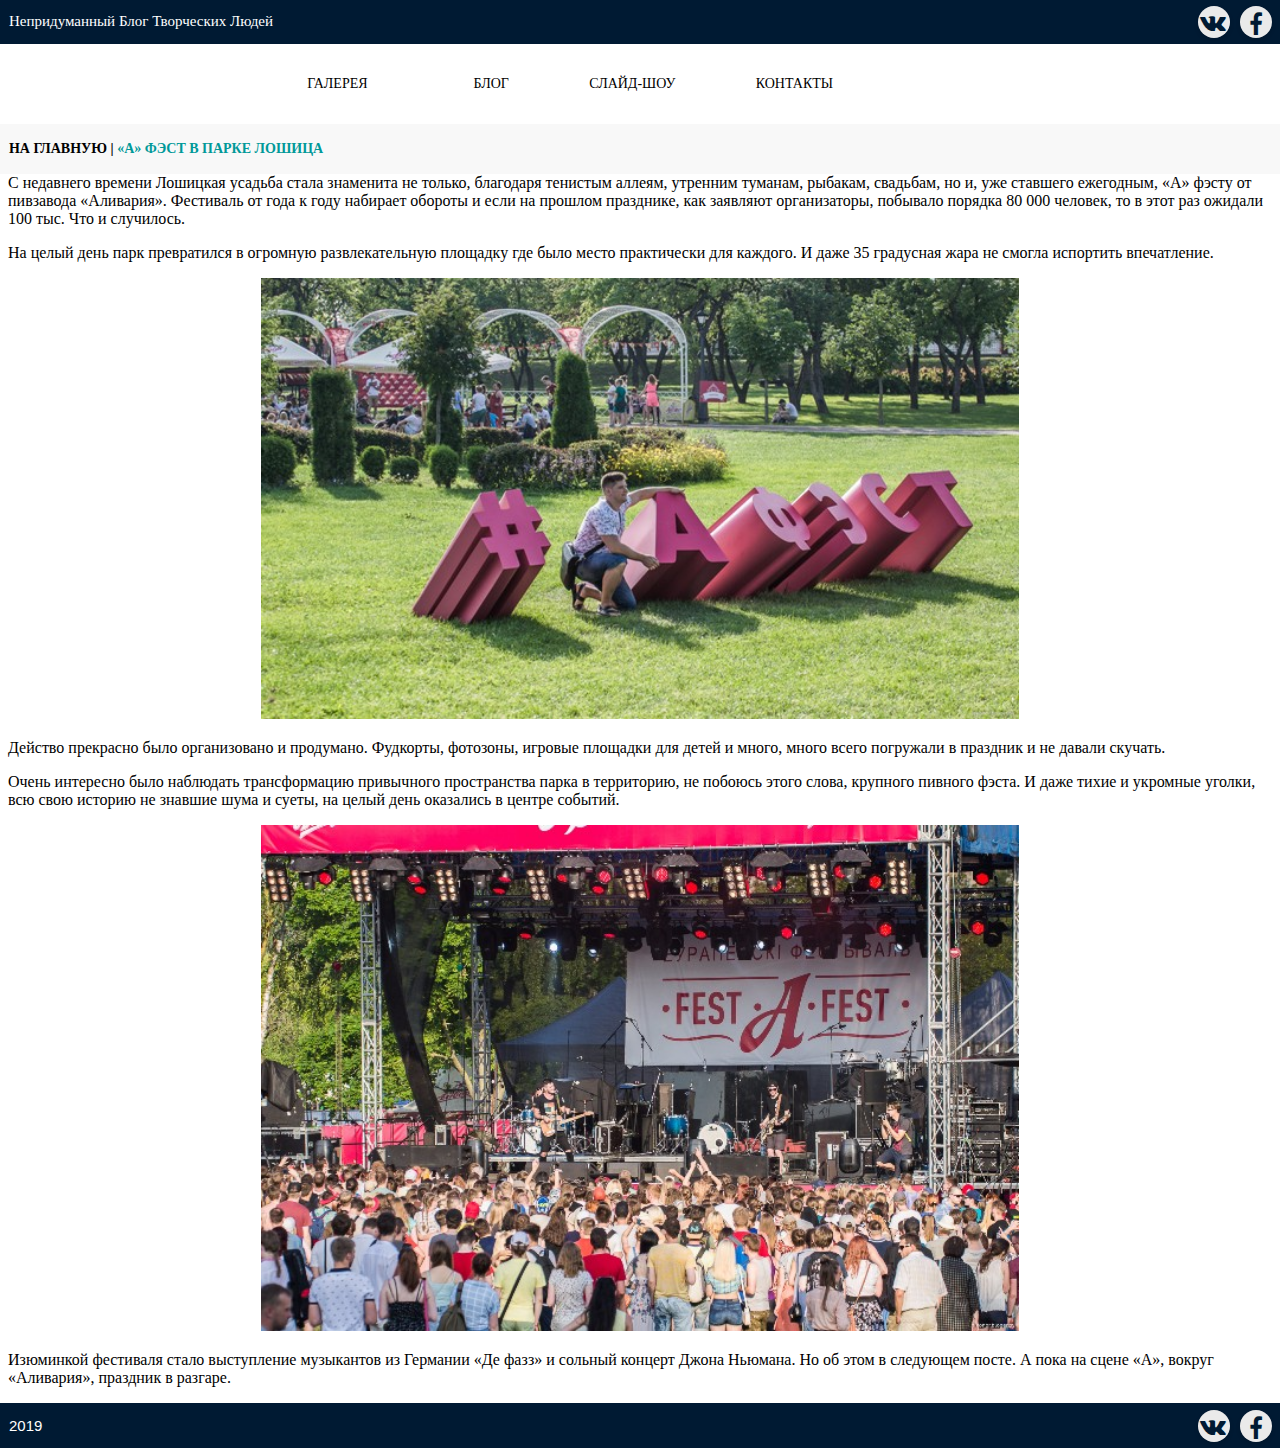
<file: bl-a.html>
<!DOCTYPE html>
<html lang="ru">

<head>
    <meta charset="utf-8">
    <meta name="viewport" content="width=device-width, initial-scale=1.0">
    <title>Photoblog</title>
    <link href="assets/css/bl-clouds.css" rel="stylesheet" type="text/css" />
    <link href="https://maxcdn.bootstrapcdn.com/font-awesome/4.7.0/css/font-awesome.min.css" rel="stylesheet" integrity="sha384-wvfXpqpZZVQGK6TAh5PVlGOfQNHSoD2xbE+QkPxCAFlNEevoEH3Sl0sibVcOQVnN" crossorigin="anonymous">
</head>

<body class="desktop">

    <input type="checkbox" id="hmt" class="hidden-menu-ticker">
    <label class="btn-menu" for="hmt">
  <span class="first"></span>
  <span class="second"></span>
  <span class="third"></span>
</label>
    <ul class="hidden-menu">
        <li><a href="gallery.html" class="hidden-menu_vcl">ГАЛЕРЕЯ</a></li>
        <li><a href="blog.html" class="hidden-menu_vcl">БЛОГ</a></li>
        <li><a href="slide.html" class="hidden-menu_vcl">СЛАЙД-ШОУ</a></li>
        <li><a href="contacts.html" class="hidden-menu_vcl">КОНТАКТЫ</a></li>
        <li>
            <div class="social facebook">
                <a href="https://www.facebook.com/pg/olegrybalka75/posts/" target="_blank"><i class="fa fa-facebook fa-2x"></i></a>
            </div>
            <div class="social vk">
                <a href="https://vk.com/id267634159" target="_blank"><i class="fa fa-vk fa-2x"></i></a>
            </div>
        </li>
    </ul>

    <header class="hidden-header">
        <h1>Непридуманный Блог Творческих Людей</h1>
    </header>

    <header class="headinfo">
        <div class="headinfo__all headinfo-name">Непридуманный Блог Творческих Людей</div>
        <div class="headinfo__all headinfo-social_links">
            <div class="social facebook">
                <a href="https://www.facebook.com/pg/olegrybalka75/posts/" target="_blank"><i class="fa fa-facebook fa-2x"></i></a>
            </div>
            <div class="social vk">
                <a href="https://vk.com/id267634159" target="_blank"><i class="fa fa-vk fa-2x"></i></a>
            </div>
        </div>
    </header>

    <div class="menu">
        <div class="menu__all menu-logo">
        </div>
        <div class="menu__all menu-list">
            <div class="menu-list__gallery link-hover"><a href="gallery.html">ГАЛЕРЕЯ</a></div>
            <div class="menu-list__blog link-hover"><a href="blog.html">БЛОГ</a></div>
            <div class="menu-list__slideshow link-hover"><a href="slide.html">СЛАЙД-ШОУ</a></div>
            <div class="menu-list__contacts link-hover"><a href="contacts.html">КОНТАКТЫ</a></div>
        </div>
    </div>
    <div class="home"><a href="index.html" class="gohome">НА ГЛАВНУЮ</a> | <span class="home_color">&laquo;A&raquo; ФЭСТ В ПАРКЕ ЛОШИЦА</span></div>

    <p>С недавнего времени Лошицкая усадьба стала знаменита не только, благодаря тенистым аллеям, утренним туманам, рыбакам,  свадьбам, но и,  уже ставшего ежегодным, &laquo;А&raquo; фэсту от пивзавода  &laquo;Аливария&raquo;. Фестиваль от года к году набирает обороты и если на прошлом празднике, как заявляют организаторы, побывало порядка 80 000 человек, то в этот раз ожидали 100 тыс. Что и случилось.</p>
    <p>На целый день парк превратился в огромную развлекательную площадку где было место практически для каждого. И даже 35 градусная жара не смогла испортить  впечатление.</p>
    <p class="clouds-img"><img src="assets/img/bl-a1.jpg" alt="Фэст в Лошице" title="Фэст в Лошице"></img></p>
    <p>Действо прекрасно было организовано и продумано. Фудкорты, фотозоны, игровые площадки для детей и много, много всего  погружали в праздник и не давали скучать.</p>
    <p>Очень интересно было наблюдать трансформацию привычного пространства парка в территорию, не побоюсь этого слова, крупного пивного фэста. И даже  тихие и укромные уголки,  всю свою историю не знавшие шума и суеты, на целый день оказались в центре событий.</p>
        <p class="clouds-img"><img src="assets/img/bl-a2.jpg" alt="Фэст в Лошице" title="Фэст в Лошице"></img></p>
    <p>Изюминкой фестиваля стало выступление музыкантов из Германии &laquo;Де фазз&raquo; и сольный концерт Джона Ньюмана. Но об этом в следующем посте. А пока на сцене &laquo;А&raquo;,  вокруг &laquo;Аливария&raquo;, праздник в разгаре.</p>

     <div class="footer">
        <div class="boost-btn">
            <a href="#">
                <div class="boost boost1"></div>
                <div class="boost boost2"></div>
            </a>
        </div>
    </div>

    <header class="endinfo">
        <div class="endinfo__all endinfo-name">2019
        </div>
        <div class="endinfo__all endinfo-social_links">
            <div class="social facebook">
                <a href="https://www.facebook.com/pg/olegrybalka75/posts/" target="_blank"><i class="fa fa-facebook fa-2x"></i></a>
            </div>
            <div class="social vk">
                <a href="https://vk.com/id267634159" target="_blank"><i class="fa fa-vk fa-2x"></i></a>
            </div>
        </div>
    </header>

</body>

</html>
</file>
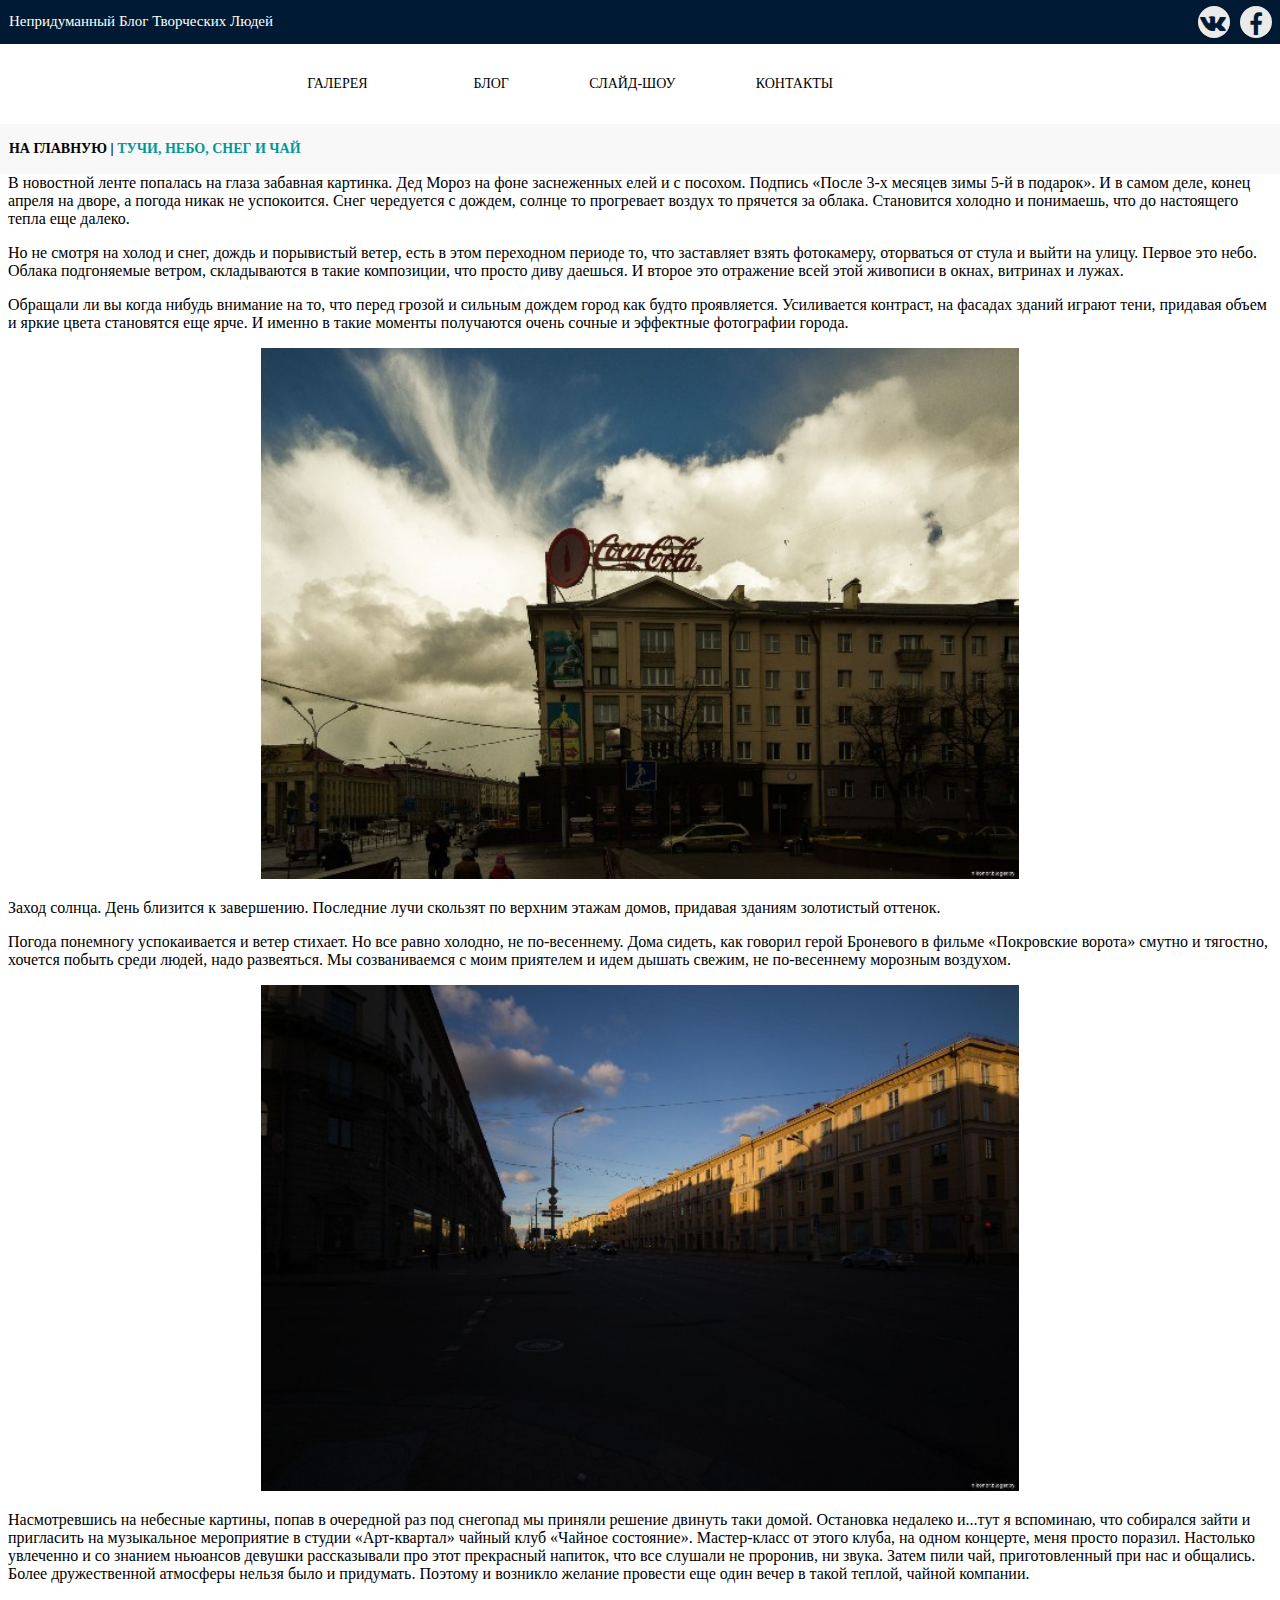
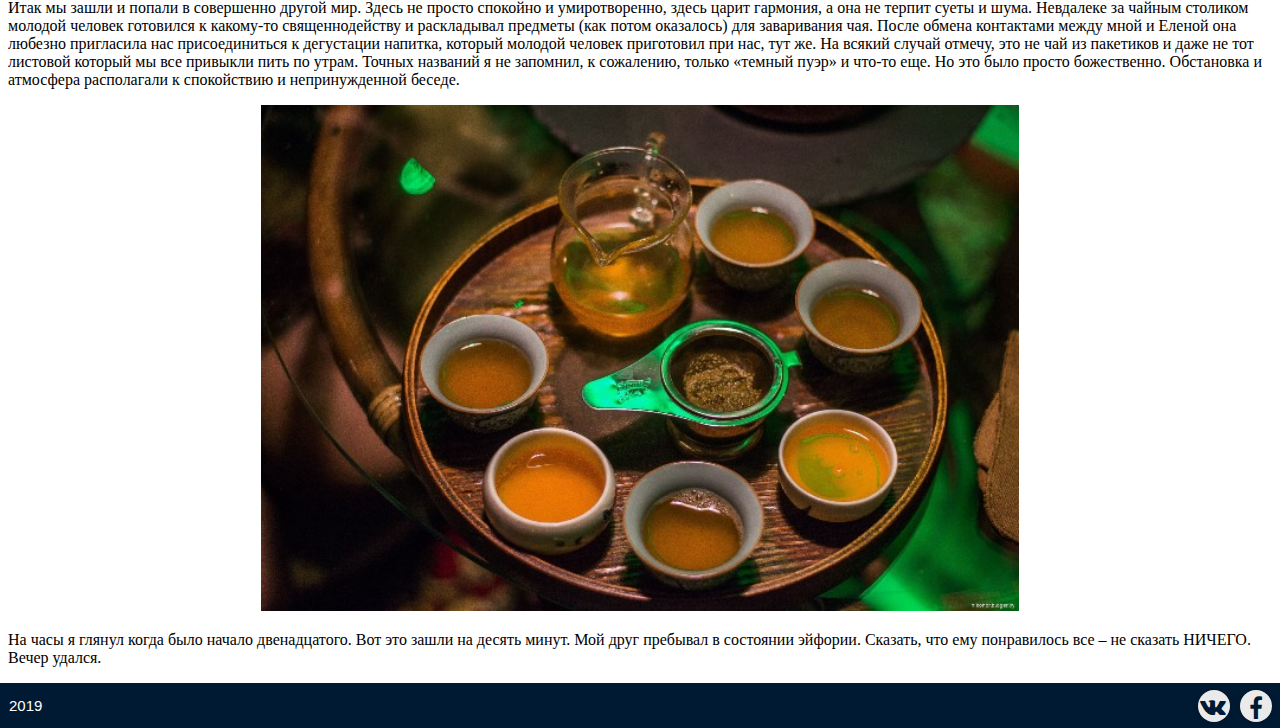
<file: bl-clouds.html>
<!DOCTYPE html>
<html lang="ru">

<head>
    <meta charset="utf-8">
    <meta name="viewport" content="width=device-width, initial-scale=1.0">
    <title>Photoblog</title>
    <link href="assets/css/bl-clouds.css" rel="stylesheet" type="text/css" />
    <link href="https://maxcdn.bootstrapcdn.com/font-awesome/4.7.0/css/font-awesome.min.css" rel="stylesheet" integrity="sha384-wvfXpqpZZVQGK6TAh5PVlGOfQNHSoD2xbE+QkPxCAFlNEevoEH3Sl0sibVcOQVnN" crossorigin="anonymous">
</head>

<body class="desktop">

    <input type="checkbox" id="hmt" class="hidden-menu-ticker">
    <label class="btn-menu" for="hmt">
  <span class="first"></span>
  <span class="second"></span>
  <span class="third"></span>
</label>
    <ul class="hidden-menu">
        <li><a href="gallery.html" class="hidden-menu_vcl">ГАЛЕРЕЯ</a></li>
        <li><a href="blog.html" class="hidden-menu_vcl">БЛОГ</a></li>
        <li><a href="slide.html" class="hidden-menu_vcl">СЛАЙД-ШОУ</a></li>
        <li><a href="contacts.html" class="hidden-menu_vcl">КОНТАКТЫ</a></li>
        <li>
            <div class="social facebook">
                <a href="https://www.facebook.com/pg/olegrybalka75/posts/" target="_blank"><i class="fa fa-facebook fa-2x"></i></a>
            </div>
            <div class="social vk">
                <a href="https://vk.com/id267634159" target="_blank"><i class="fa fa-vk fa-2x"></i></a>
            </div>
        </li>
    </ul>

    <header class="hidden-header">
        <h1>Непридуманный Блог Творческих Людей</h1>
    </header>

    <header class="headinfo">
        <div class="headinfo__all headinfo-name">Непридуманный Блог Творческих Людей</div>
        <div class="headinfo__all headinfo-social_links">
            <div class="social facebook">
                <a href="https://www.facebook.com/pg/olegrybalka75/posts/" target="_blank"><i class="fa fa-facebook fa-2x"></i></a>
            </div>
            <div class="social vk">
                <a href="https://vk.com/id267634159" target="_blank"><i class="fa fa-vk fa-2x"></i></a>
            </div>
        </div>
    </header>

    <div class="menu">
        <div class="menu__all menu-logo">
        </div>
        <div class="menu__all menu-list">
            <div class="menu-list__gallery link-hover"><a href="gallery.html">ГАЛЕРЕЯ</a></div>
            <div class="menu-list__blog link-hover"><a href="blog.html">БЛОГ</a></div>
            <div class="menu-list__slideshow link-hover"><a href="slide.html">СЛАЙД-ШОУ</a></div>
            <div class="menu-list__contacts link-hover"><a href="contacts.html">КОНТАКТЫ</a></div>
        </div>
    </div>
    <div class="home"><a href="index.html" class="gohome">НА ГЛАВНУЮ</a> | <span class="home_color">ТУЧИ, НЕБО, СНЕГ И ЧАЙ</span></div>

    <p>В новостной ленте попалась на глаза забавная картинка. Дед Мороз на фоне заснеженных елей и с посохом. Подпись &laquo;После 3-х месяцев зимы 5-й в подарок&raquo;. И в самом деле, конец апреля на дворе, а погода никак не успокоится. Снег чередуется с дождем, солнце
        то прогревает воздух то прячется за облака. Становится холодно и понимаешь, что до настоящего тепла еще далеко.</p>
    <p>Но не смотря на холод и снег, дождь и порывистый ветер, есть в этом переходном периоде то, что заставляет взять фотокамеру, оторваться от стула и выйти на улицу. Первое это небо. Облака подгоняемые ветром, складываются в такие композиции, что просто
        диву даешься. И второе это отражение всей этой живописи в окнах, витринах и лужах.</p>
    <p>Обращали ли вы когда нибудь внимание на то, что перед грозой и сильным дождем город как будто проявляется. Усиливается контраст, на фасадах зданий играют тени, придавая объем и яркие цвета становятся еще ярче. И именно в такие моменты получаются очень
        сочные и эффектные фотографии города.</p>
    <p class="clouds-img"><img src="assets/img/bl-clouds1.jpg" alt="Красивая туча" title="Красивая туча"></img></p>
    <p>Заход солнца. День близится к завершению. Последние лучи скользят по верхним этажам домов, придавая зданиям золотистый оттенок.</p>
    <p>Погода понемногу успокаивается и ветер стихает. Но все равно холодно, не по-весеннему. Дома сидеть, как говорил герой Броневого в фильме &laquo;Покровские ворота&raquo; смутно и тягостно, хочется побыть среди людей, надо развеяться. Мы созваниваемся с моим приятелем
        и идем дышать свежим, не по-весеннему морозным воздухом.</p>
        <p class="clouds-img"><img src="assets/img/bl-clouds3.jpg" alt="Солнце и тень" title="Солнце и тень"></img></p>
    <p> Насмотревшись на небесные картины, попав в очередной раз под снегопад мы приняли решение двинуть таки домой. Остановка недалеко и...тут я вспоминаю, что собирался зайти и пригласить на музыкальное мероприятие в студии &laquo;Арт-квартал&raquo;
        чайный клуб &laquo;Чайное состояние&raquo;. Мастер-класс от этого клуба, на одном концерте, меня просто поразил. Настолько увлеченно и со знанием ньюансов девушки рассказывали про этот прекрасный напиток, что все слушали не проронив, ни звука. Затем пили
        чай, приготовленный при нас и общались. Более дружественной атмосферы нельзя было и придумать. Поэтому и возникло желание провести еще один вечер в такой теплой, чайной компании.</p>
    <p>Итак мы зашли и попали в совершенно другой мир. Здесь не просто спокойно и умиротворенно, здесь царит гармония, а она не терпит суеты и шума. Невдалеке за чайным столиком молодой человек готовился к какому-то священнодейству и раскладывал предметы
        (как потом оказалось) для заваривания чая. После обмена контактами между мной и Еленой она любезно пригласила нас присоединиться к дегустации напитка, который молодой человек приготовил при нас, тут же. На всякий случай отмечу, это не чай из пакетиков
        и даже не тот листовой который мы все привыкли пить по утрам. Точных названий я не запомнил, к сожалению, только &laquo;темный пуэр&raquo; и что-то еще. Но это было просто божественно. Обстановка и атмосфера располагали к спокойствию и непринужденной беседе.</p>
        <p class="clouds-img"><img src="assets/img/bl-clouds6.jpg" alt="Чай" title="Чай"></img></p>
    <p>На часы я глянул когда было начало двенадцатого. Вот это зашли на десять минут. Мой друг пребывал в состоянии эйфории. Сказать, что ему понравилось все &ndash; не сказать НИЧЕГО. Вечер удался. </p>

    <header class="endinfo">
        <div class="endinfo__all endinfo-name">2019
        </div>
        <div class="endinfo__all endinfo-social_links">
            <div class="social facebook">
                <a href="https://www.facebook.com/pg/olegrybalka75/posts/" target="_blank"><i class="fa fa-facebook fa-2x"></i></a>
            </div>
            <div class="social vk">
                <a href="https://vk.com/id267634159" target="_blank"><i class="fa fa-vk fa-2x"></i></a>
            </div>
        </div>
    </header>



</body>

</html>
</file>
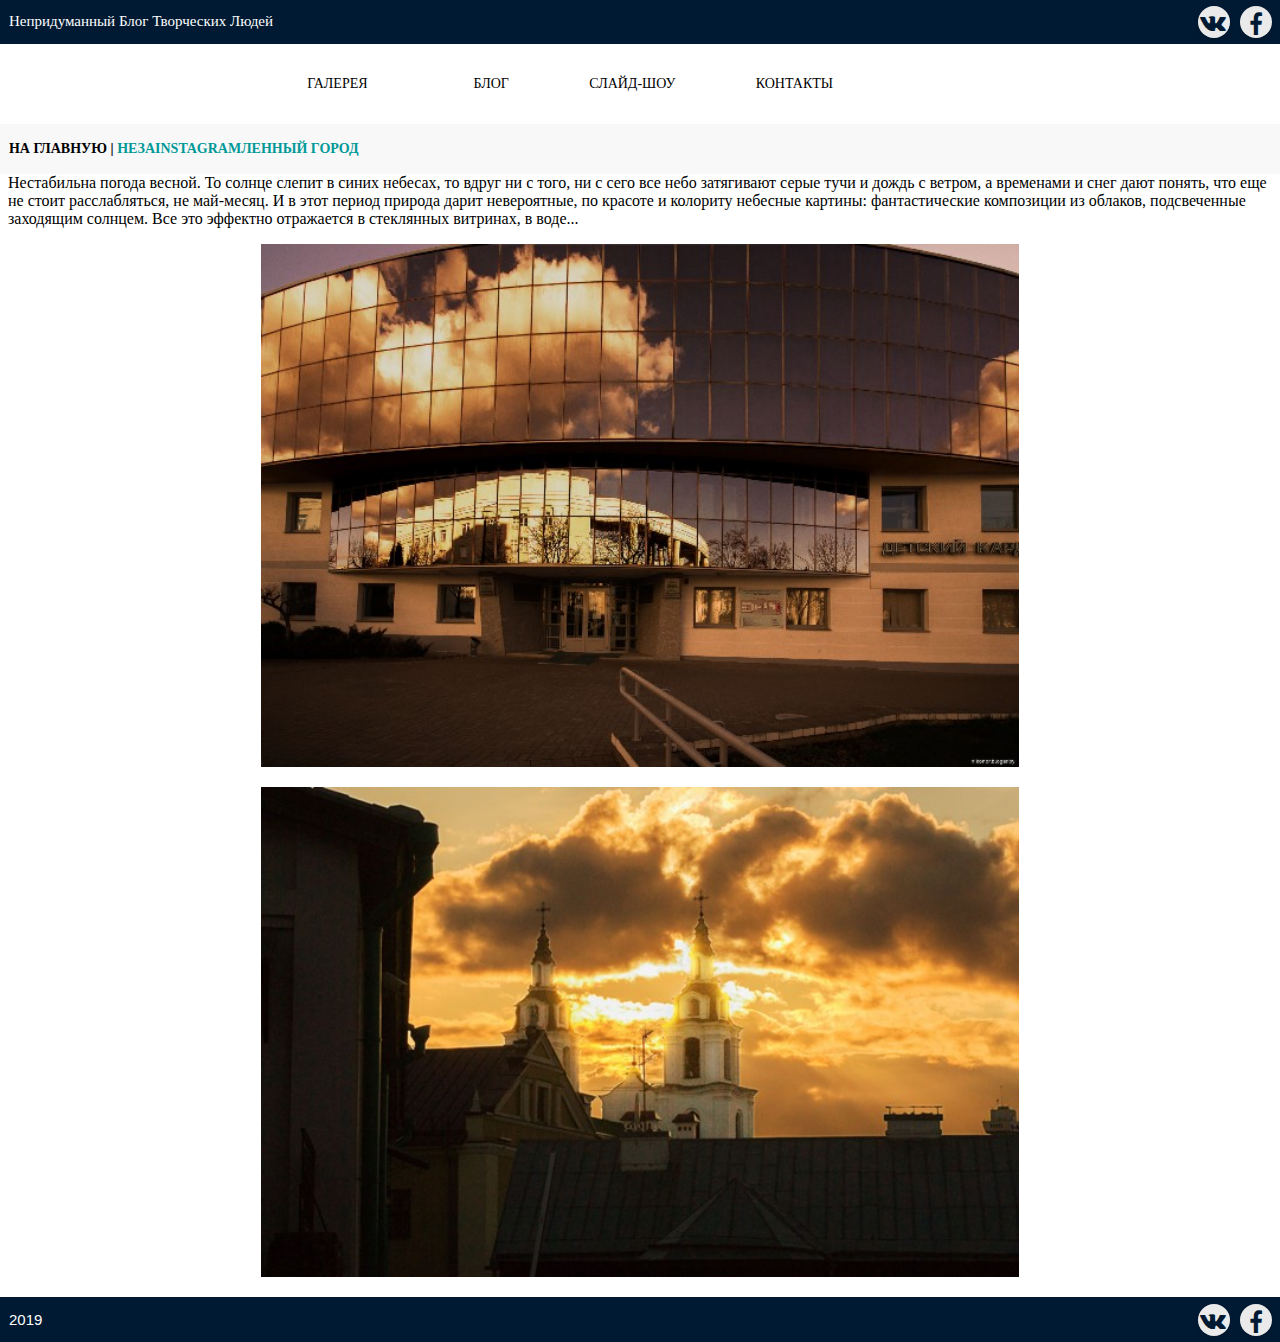
<file: bl-ng.html>
<!DOCTYPE html>
<html lang="ru">

<head>
    <meta charset="utf-8">
    <meta name="viewport" content="width=device-width, initial-scale=1.0">
    <title>Photoblog</title>
    <link href="assets/css/bl-clouds.css" rel="stylesheet" type="text/css" />
    <link href="https://maxcdn.bootstrapcdn.com/font-awesome/4.7.0/css/font-awesome.min.css" rel="stylesheet" integrity="sha384-wvfXpqpZZVQGK6TAh5PVlGOfQNHSoD2xbE+QkPxCAFlNEevoEH3Sl0sibVcOQVnN" crossorigin="anonymous">
</head>

<body class="desktop">

    <input type="checkbox" id="hmt" class="hidden-menu-ticker">
    <label class="btn-menu" for="hmt">
  <span class="first"></span>
  <span class="second"></span>
  <span class="third"></span>
</label>
    <ul class="hidden-menu">
        <li><a href="gallery.html" class="hidden-menu_vcl">ГАЛЕРЕЯ</a></li>
        <li><a href="blog.html" class="hidden-menu_vcl">БЛОГ</a></li>
        <li><a href="slide.html" class="hidden-menu_vcl">СЛАЙД-ШОУ</a></li>
        <li><a href="contacts.html" class="hidden-menu_vcl">КОНТАКТЫ</a></li>
        <li>
            <div class="social facebook">
                <a href="https://www.facebook.com/pg/olegrybalka75/posts/" target="_blank"><i class="fa fa-facebook fa-2x"></i></a>
            </div>
            <div class="social vk">
                <a href="https://vk.com/id267634159" target="_blank"><i class="fa fa-vk fa-2x"></i></a>
            </div>
        </li>
    </ul>

    <header class="hidden-header">
        <h1>Непридуманный Блог Творческих Людей</h1>
    </header>

    <header class="headinfo">
        <div class="headinfo__all headinfo-name">Непридуманный Блог Творческих Людей</div>
        <div class="headinfo__all headinfo-social_links">
            <div class="social facebook">
                <a href="https://www.facebook.com/pg/olegrybalka75/posts/" target="_blank"><i class="fa fa-facebook fa-2x"></i></a>
            </div>
            <div class="social vk">
                <a href="https://vk.com/id267634159" target="_blank"><i class="fa fa-vk fa-2x"></i></a>
            </div>
        </div>
    </header>

    <div class="menu">
        <div class="menu__all menu-logo">
        </div>
        <div class="menu__all menu-list">
            <div class="menu-list__gallery link-hover"><a href="gallery.html">ГАЛЕРЕЯ</a></div>
            <div class="menu-list__blog link-hover"><a href="blog.html">БЛОГ</a></div>
            <div class="menu-list__slideshow link-hover"><a href="slide.html">СЛАЙД-ШОУ</a></div>
            <div class="menu-list__contacts link-hover"><a href="contacts.html">КОНТАКТЫ</a></div>
        </div>
    </div>
    <div class="home"><a href="index.html" class="gohome">НА ГЛАВНУЮ</a> | <span class="home_color">НЕЗАINSTAGRAMЛЕННЫЙ ГОРОД</span></div>

    <p>Нестабильна погода весной. То солнце слепит в синих небесах, то вдруг ни с того, ни с сего все небо затягивают серые тучи и дождь с ветром, а временами и снег дают понять, что еще не стоит расслабляться, не май-месяц. И в этот период природа дарит
        невероятные, по красоте и колориту небесные картины: фантастические композиции из облаков, подсвеченные заходящим солнцем. Все это эффектно отражается в стеклянных витринах, в воде...</p>
    <p class="clouds-img"><img src="assets/img/bl-ng1.jpg" alt="Отражения" title="Отражения"></img>
    </p>
    <p class="clouds-img"><img src="assets/img/blog4-1.jpg" alt="Ратуша" title="Ратуша"></img>
    </p>

    <div class="footer">
        <div class="boost-btn">
            <a href="#">
                <div class="boost boost1"></div>
                <div class="boost boost2"></div>
            </a>
        </div>
    </div>

    <header class="endinfo">
        <div class="endinfo__all endinfo-name">2019
        </div>
        <div class="endinfo__all endinfo-social_links">
            <div class="social facebook">
                <a href="https://www.facebook.com/pg/olegrybalka75/posts/" target="_blank"><i class="fa fa-facebook fa-2x"></i></a>
            </div>
            <div class="social vk">
                <a href="https://vk.com/id267634159" target="_blank"><i class="fa fa-vk fa-2x"></i></a>
            </div>
        </div>
    </header>

</body>

</html>
</file>
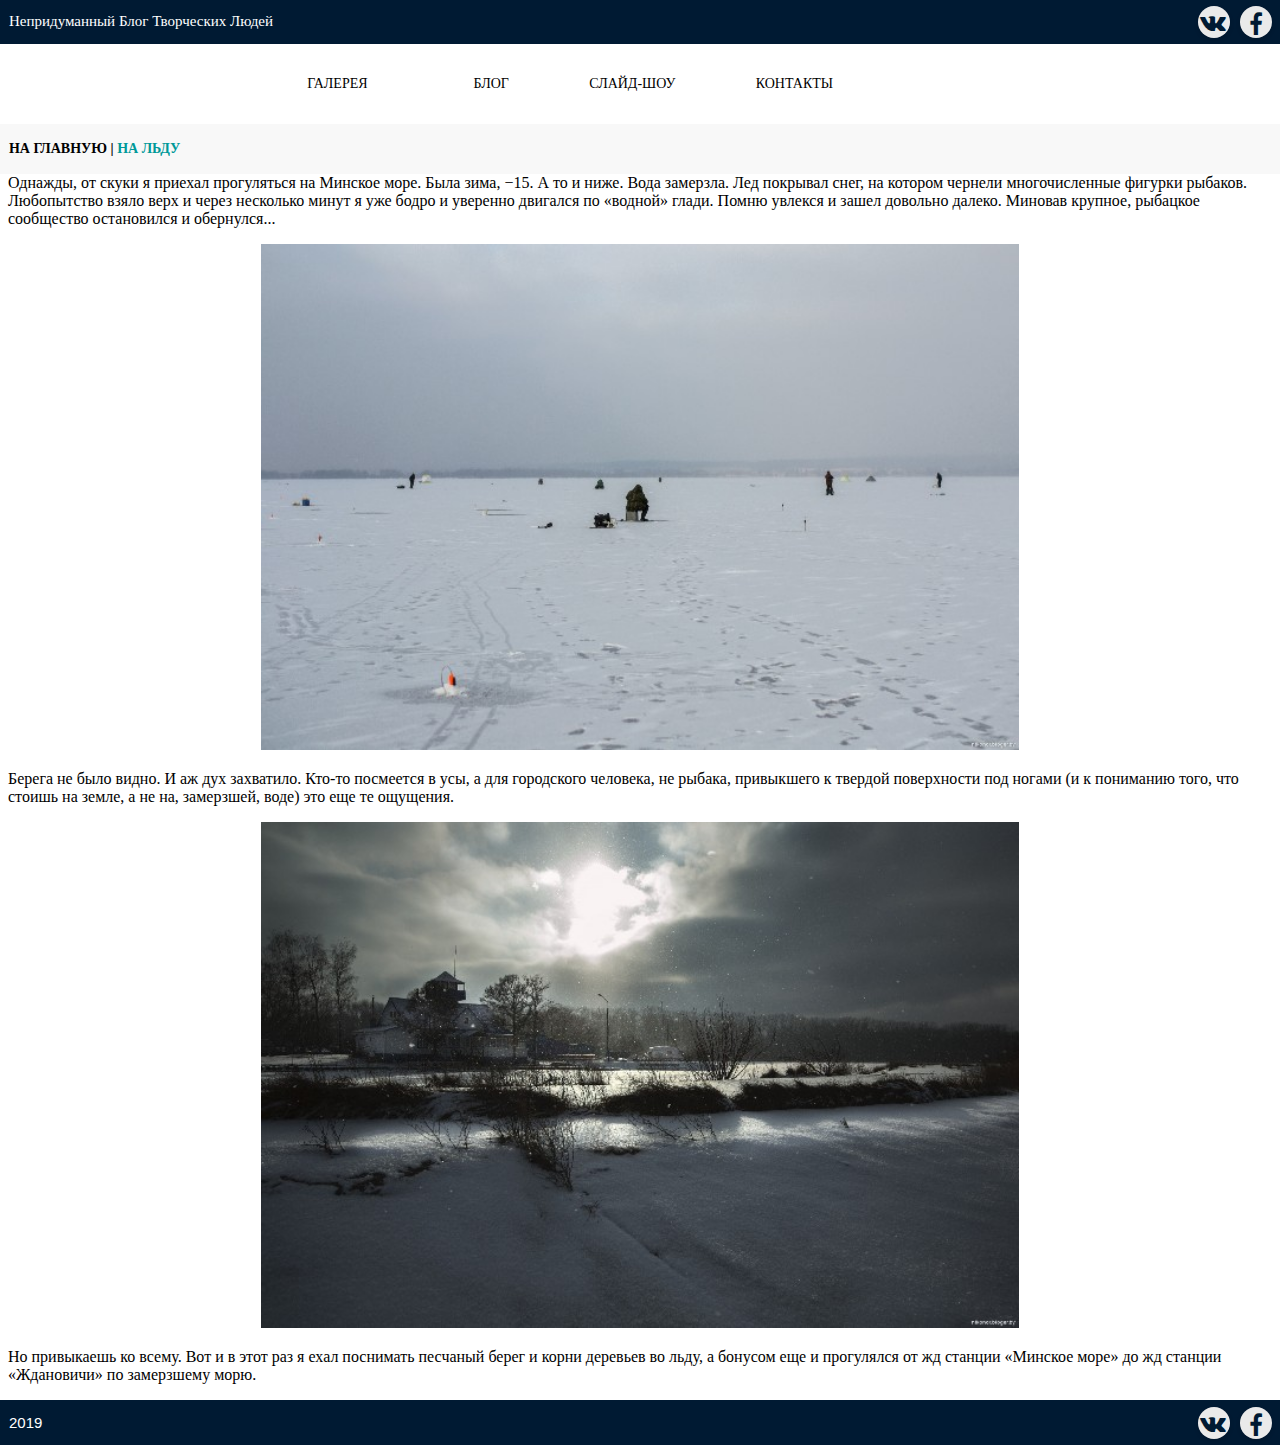
<file: bl-nl.html>
<!DOCTYPE html>
<html lang="ru">

<head>
    <meta charset="utf-8">
    <meta name="viewport" content="width=device-width, initial-scale=1.0">
    <title>Photoblog</title>
    <link href="assets/css/bl-clouds.css" rel="stylesheet" type="text/css" />
    <link href="https://maxcdn.bootstrapcdn.com/font-awesome/4.7.0/css/font-awesome.min.css" rel="stylesheet" integrity="sha384-wvfXpqpZZVQGK6TAh5PVlGOfQNHSoD2xbE+QkPxCAFlNEevoEH3Sl0sibVcOQVnN" crossorigin="anonymous">
</head>

<body class="desktop">

    <input type="checkbox" id="hmt" class="hidden-menu-ticker">
    <label class="btn-menu" for="hmt">
  <span class="first"></span>
  <span class="second"></span>
  <span class="third"></span>
</label>
    <ul class="hidden-menu">
        <li><a href="gallery.html" class="hidden-menu_vcl">ГАЛЕРЕЯ</a></li>
        <li><a href="blog.html" class="hidden-menu_vcl">БЛОГ</a></li>
        <li><a href="slide.html" class="hidden-menu_vcl">СЛАЙД-ШОУ</a></li>
        <li><a href="contacts.html" class="hidden-menu_vcl">КОНТАКТЫ</a></li>
        <li>
            <div class="social facebook">
                <a href="https://www.facebook.com/pg/olegrybalka75/posts/" target="_blank"><i class="fa fa-facebook fa-2x"></i></a>
            </div>
            <div class="social vk">
                <a href="https://vk.com/id267634159" target="_blank"><i class="fa fa-vk fa-2x"></i></a>
            </div>
        </li>
    </ul>

    <header class="hidden-header">
        <h1>Непридуманный Блог Творческих Людей</h1>
    </header>

    <header class="headinfo">
        <div class="headinfo__all headinfo-name">Непридуманный Блог Творческих Людей</div>
        <div class="headinfo__all headinfo-social_links">
            <div class="social facebook">
                <a href="https://www.facebook.com/pg/olegrybalka75/posts/" target="_blank"><i class="fa fa-facebook fa-2x"></i></a>
            </div>
            <div class="social vk">
                <a href="https://vk.com/id267634159" target="_blank"><i class="fa fa-vk fa-2x"></i></a>
            </div>
        </div>
    </header>

    <div class="menu">
        <div class="menu__all menu-logo">
        </div>
        <div class="menu__all menu-list">
            <div class="menu-list__gallery link-hover"><a href="gallery.html">ГАЛЕРЕЯ</a></div>
            <div class="menu-list__blog link-hover"><a href="blog.html">БЛОГ</a></div>
            <div class="menu-list__slideshow link-hover"><a href="slide.html">СЛАЙД-ШОУ</a></div>
            <div class="menu-list__contacts link-hover"><a href="contacts.html">КОНТАКТЫ</a></div>
        </div>
    </div>
    <div class="home"><a href="index.html" class="gohome">НА ГЛАВНУЮ</a> | <span class="home_color">НА ЛЬДУ</span></div>

    <p>Однажды, от скуки я приехал прогуляться на Минское море. Была зима, &minus;15. А то и ниже. Вода замерзла. Лед покрывал снег, на котором чернели многочисленные фигурки рыбаков. Любопытство взяло верх и через несколько минут я уже бодро и уверенно двигался
        по &laquo;водной&raquo; глади. Помню увлекся и зашел довольно далеко. Миновав крупное, рыбацкое сообщество остановился и обернулся...</p>
    <p class="clouds-img"><img src="assets/img/bl-nl1.jpg" alt="Минское море" title="Минское море"></img>
    </p>
    <p>Берега не было видно. И аж дух захватило. Кто-то посмеется в усы, а для городского человека, не рыбака, привыкшего к твердой поверхности под ногами (и к пониманию того, что стоишь на земле, а не на, замерзшей, воде) это еще те ощущения.</p>
    <p class="clouds-img"><img src="assets/img/blog6.jpg" alt="Минское море" title="Минское море"></img>
    </p>
    <p>Но привыкаешь ко всему. Вот и в этот раз я ехал поснимать песчаный берег и корни деревьев во льду, а бонусом еще и прогулялся от жд станции &laquo;Минское море&raquo; до жд станции &laquo;Ждановичи&raquo; по замерзшему морю. </p>

    <div class="footer">
        <div class="boost-btn">
            <a href="#">
                <div class="boost boost1"></div>
                <div class="boost boost2"></div>
            </a>
        </div>
    </div>

    <header class="endinfo">
        <div class="endinfo__all endinfo-name">2019
        </div>
        <div class="endinfo__all endinfo-social_links">
            <div class="social facebook">
                <a href="https://www.facebook.com/pg/olegrybalka75/posts/" target="_blank"><i class="fa fa-facebook fa-2x"></i></a>
            </div>
            <div class="social vk">
                <a href="https://vk.com/id267634159" target="_blank"><i class="fa fa-vk fa-2x"></i></a>
            </div>
        </div>
    </header>

</body>

</html>
</file>
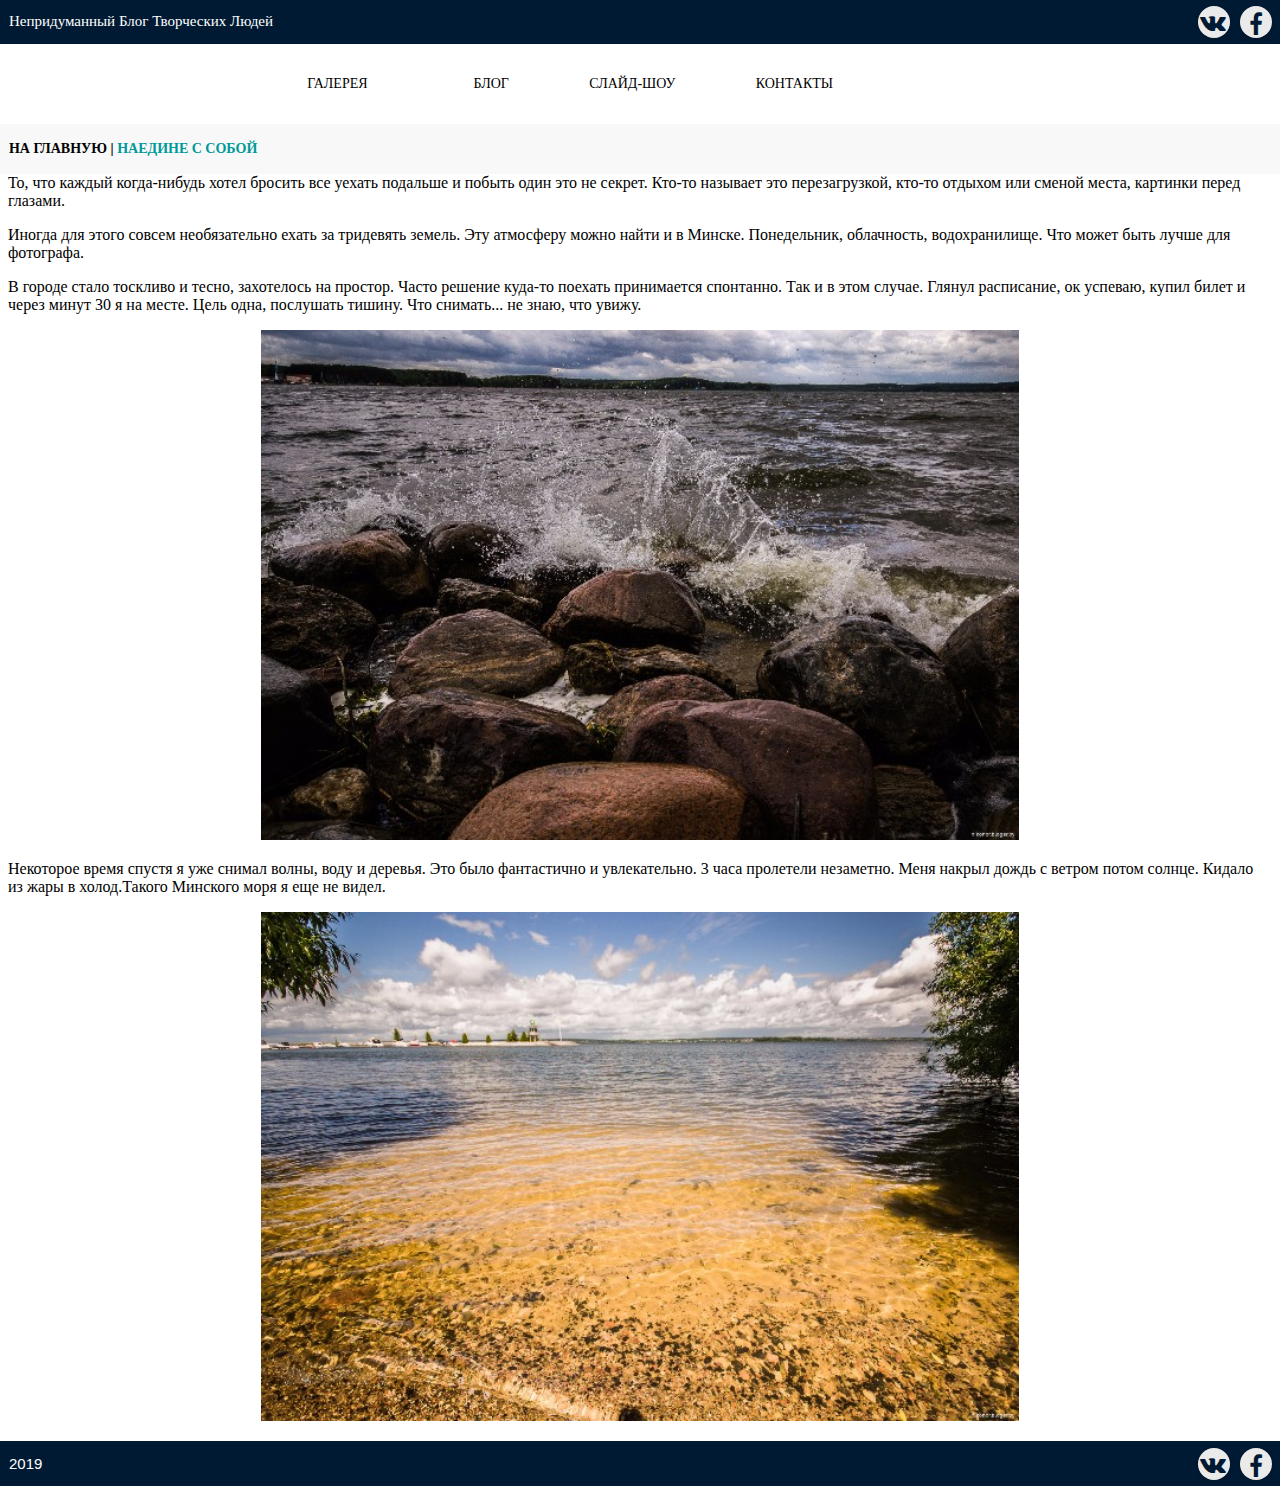
<file: bl-ns.html>
<!DOCTYPE html>
<html lang="ru">

<head>
    <meta charset="utf-8">
    <meta name="viewport" content="width=device-width, initial-scale=1.0">
    <title>Photoblog</title>
    <link href="assets/css/bl-clouds.css" rel="stylesheet" type="text/css" />
    <link href="https://maxcdn.bootstrapcdn.com/font-awesome/4.7.0/css/font-awesome.min.css" rel="stylesheet" integrity="sha384-wvfXpqpZZVQGK6TAh5PVlGOfQNHSoD2xbE+QkPxCAFlNEevoEH3Sl0sibVcOQVnN" crossorigin="anonymous">
</head>

<body class="desktop">

    <input type="checkbox" id="hmt" class="hidden-menu-ticker">
    <label class="btn-menu" for="hmt">
  <span class="first"></span>
  <span class="second"></span>
  <span class="third"></span>
</label>
    <ul class="hidden-menu">
        <li><a href="gallery.html" class="hidden-menu_vcl">ГАЛЕРЕЯ</a></li>
        <li><a href="blog.html" class="hidden-menu_vcl">БЛОГ</a></li>
        <li><a href="slide.html" class="hidden-menu_vcl">СЛАЙД-ШОУ</a></li>
        <li><a href="contacts.html" class="hidden-menu_vcl">КОНТАКТЫ</a></li>
        <li>
            <div class="social facebook">
                <a href="https://www.facebook.com/pg/olegrybalka75/posts/" target="_blank"><i class="fa fa-facebook fa-2x"></i></a>
            </div>
            <div class="social vk">
                <a href="https://vk.com/id267634159" target="_blank"><i class="fa fa-vk fa-2x"></i></a>
            </div>
        </li>
    </ul>

    <header class="hidden-header">
        <h1>Непридуманный Блог Творческих Людей</h1>
    </header>

    <header class="headinfo">
        <div class="headinfo__all headinfo-name">Непридуманный Блог Творческих Людей</div>
        <div class="headinfo__all headinfo-social_links">
            <div class="social facebook">
                <a href="https://www.facebook.com/pg/olegrybalka75/posts/" target="_blank"><i class="fa fa-facebook fa-2x"></i></a>
            </div>
            <div class="social vk">
                <a href="https://vk.com/id267634159" target="_blank"><i class="fa fa-vk fa-2x"></i></a>
            </div>
        </div>
    </header>

    <div class="menu">
        <div class="menu__all menu-logo">
        </div>
        <div class="menu__all menu-list">
            <div class="menu-list__gallery link-hover"><a href="gallery.html">ГАЛЕРЕЯ</a></div>
            <div class="menu-list__blog link-hover"><a href="blog.html">БЛОГ</a></div>
            <div class="menu-list__slideshow link-hover"><a href="slide.html">СЛАЙД-ШОУ</a></div>
            <div class="menu-list__contacts link-hover"><a href="contacts.html">КОНТАКТЫ</a></div>
        </div>
    </div>
    <div class="home"><a href="index.html" class="gohome">НА ГЛАВНУЮ</a> | <span class="home_color">НАЕДИНЕ С СОБОЙ</span></div>

    <p>То, что каждый когда-нибудь хотел бросить все уехать подальше и побыть один это не секрет. Кто-то называет это перезагрузкой, кто-то отдыхом или сменой места, картинки перед глазами.</p>
    <p>Иногда для этого совсем необязательно ехать за тридевять земель. Эту атмосферу можно найти и в Минске. Понедельник, облачность, водохранилище. Что может быть лучше для фотографа. </p>
    <p>В городе стало тоскливо и тесно, захотелось на простор. Часто решение куда-то поехать принимается спонтанно. Так и в этом случае. Глянул расписание, ок успеваю, купил билет и через минут 30 я на месте. Цель одна, послушать тишину. Что снимать... не
        знаю, что увижу. </p>
    <p class="clouds-img"><img src="assets/img/bl-ns1.jpg" alt="Минское море" title="Минское море"></img>
    </p>
    <p>Некоторое время спустя я уже снимал волны, воду и деревья. Это было фантастично и увлекательно. 3 часа пролетели незаметно. Меня накрыл дождь с ветром потом солнце. Кидало из жары в холод.Такого Минского моря я еще не видел.</p>
    <p class="clouds-img"><img src="assets/img/blog3-6.jpg" alt="Минское море" title="Минское море"></img>
    </p>


    <div class="footer">
        <div class="boost-btn">
            <a href="#">
                <div class="boost boost1"></div>
                <div class="boost boost2"></div>
            </a>
        </div>
    </div>

    <header class="endinfo">
        <div class="endinfo__all endinfo-name">2019
        </div>
        <div class="endinfo__all endinfo-social_links">
            <div class="social facebook">
                <a href="https://www.facebook.com/pg/olegrybalka75/posts/" target="_blank"><i class="fa fa-facebook fa-2x"></i></a>
            </div>
            <div class="social vk">
                <a href="https://vk.com/id267634159" target="_blank"><i class="fa fa-vk fa-2x"></i></a>
            </div>
        </div>
    </header>

</body>

</html>
</file>
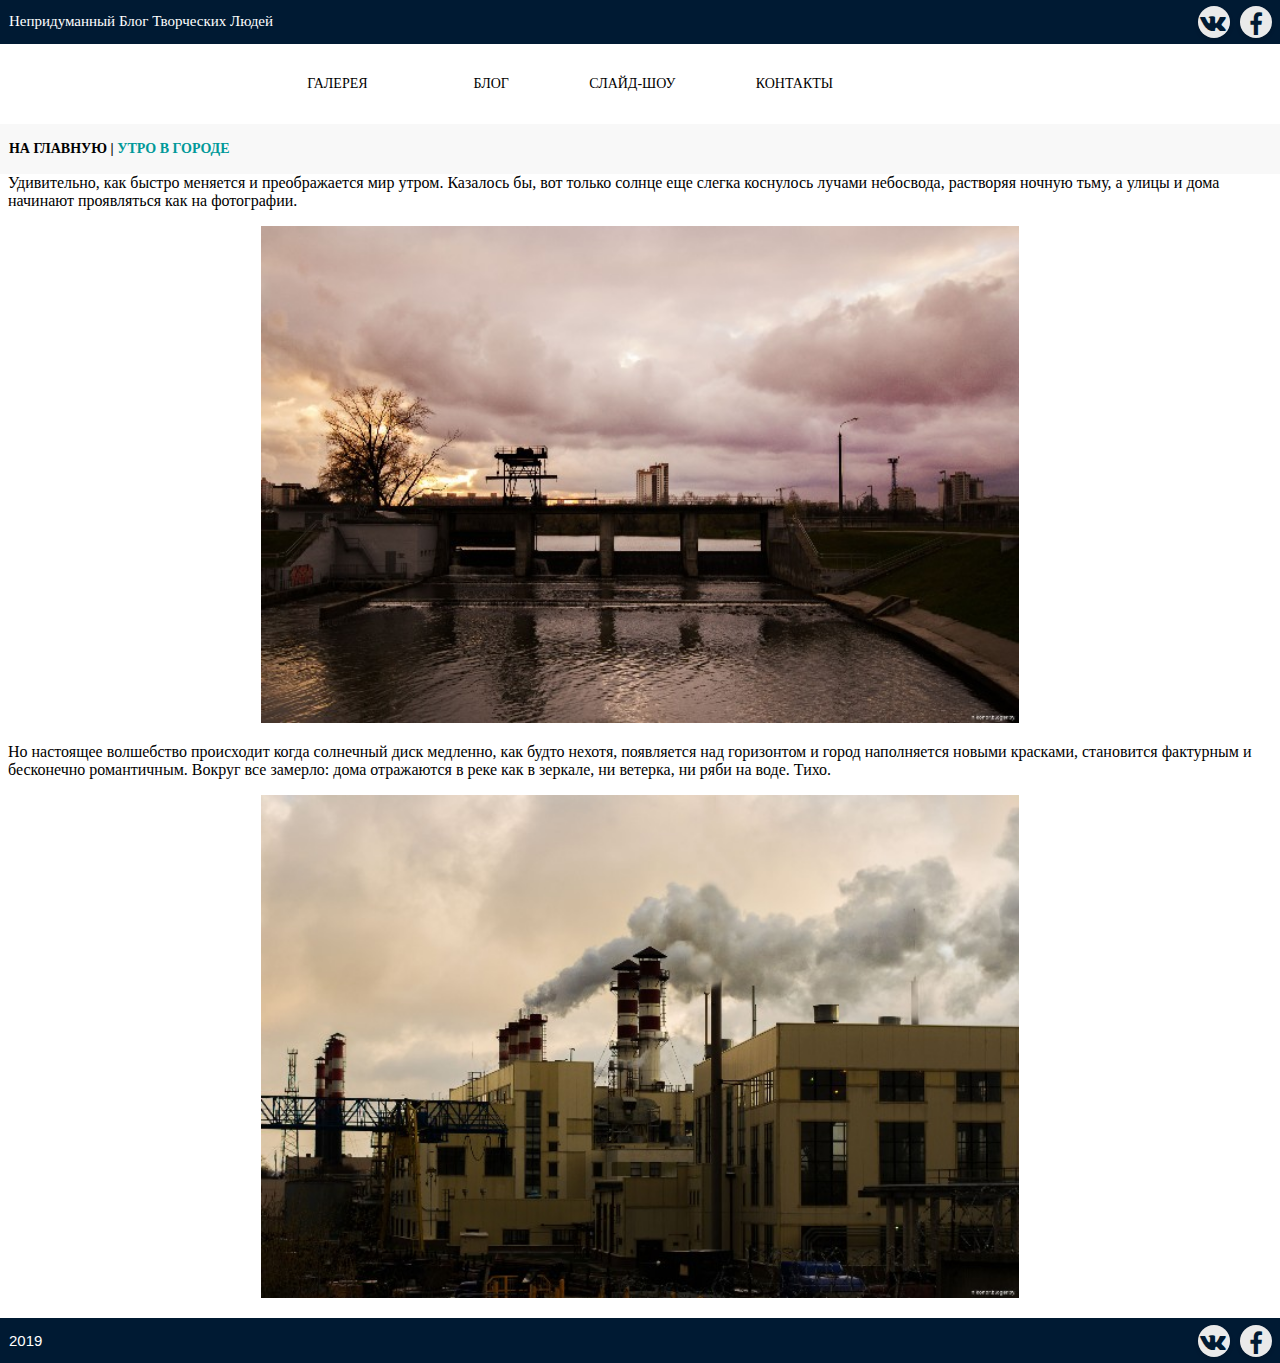
<file: bl-ug.html>
<!DOCTYPE html>
<html lang="ru">

<head>
    <meta charset="utf-8">
    <meta name="viewport" content="width=device-width, initial-scale=1.0">
    <title>Photoblog</title>
    <link href="assets/css/bl-clouds.css" rel="stylesheet" type="text/css" />
    <link href="https://maxcdn.bootstrapcdn.com/font-awesome/4.7.0/css/font-awesome.min.css" rel="stylesheet" integrity="sha384-wvfXpqpZZVQGK6TAh5PVlGOfQNHSoD2xbE+QkPxCAFlNEevoEH3Sl0sibVcOQVnN" crossorigin="anonymous">
</head>

<body class="desktop">

    <input type="checkbox" id="hmt" class="hidden-menu-ticker">
    <label class="btn-menu" for="hmt">
  <span class="first"></span>
  <span class="second"></span>
  <span class="third"></span>
</label>
    <ul class="hidden-menu">
        <li><a href="gallery.html" class="hidden-menu_vcl">ГАЛЕРЕЯ</a></li>
        <li><a href="blog.html" class="hidden-menu_vcl">БЛОГ</a></li>
        <li><a href="slide.html" class="hidden-menu_vcl">СЛАЙД-ШОУ</a></li>
        <li><a href="contacts.html" class="hidden-menu_vcl">КОНТАКТЫ</a></li>
        <li>
            <div class="social facebook">
                <a href="https://www.facebook.com/pg/olegrybalka75/posts/" target="_blank"><i class="fa fa-facebook fa-2x"></i></a>
            </div>
            <div class="social vk">
                <a href="https://vk.com/id267634159" target="_blank"><i class="fa fa-vk fa-2x"></i></a>
            </div>
        </li>
    </ul>

    <header class="hidden-header">
        <h1>Непридуманный Блог Творческих Людей</h1>
    </header>

    <header class="headinfo">
        <div class="headinfo__all headinfo-name">Непридуманный Блог Творческих Людей</div>
        <div class="headinfo__all headinfo-social_links">
            <div class="social facebook">
                <a href="https://www.facebook.com/pg/olegrybalka75/posts/" target="_blank"><i class="fa fa-facebook fa-2x"></i></a>
            </div>
            <div class="social vk">
                <a href="https://vk.com/id267634159" target="_blank"><i class="fa fa-vk fa-2x"></i></a>
            </div>
        </div>
    </header>

    <div class="menu">
        <div class="menu__all menu-logo">
        </div>
        <div class="menu__all menu-list">
            <div class="menu-list__gallery link-hover"><a href="gallery.html">ГАЛЕРЕЯ</a></div>
            <div class="menu-list__blog link-hover"><a href="blog.html">БЛОГ</a></div>
            <div class="menu-list__slideshow link-hover"><a href="slide.html">СЛАЙД-ШОУ</a></div>
            <div class="menu-list__contacts link-hover"><a href="contacts.html">КОНТАКТЫ</a></div>
        </div>
    </div>
    <div class="home"><a href="index.html" class="gohome">НА ГЛАВНУЮ</a> | <span class="home_color">УТРО В ГОРОДЕ</span></div>

    <p> Удивительно, как быстро меняется и преображается мир утром. Казалось бы, вот только солнце еще слегка коснулось лучами небосвода, растворяя ночную тьму, а улицы и дома начинают проявляться как на фотографии. </p>
    <p class="clouds-img"><img src="assets/img/bl-ug1.jpg" alt="Небо" title="Небо"></img>
    </p>
    <p>Но настоящее волшебство происходит когда солнечный диск медленно, как будто нехотя, появляется над горизонтом и город наполняется новыми красками, становится фактурным и бесконечно романтичным. Вокруг все замерло: дома отражаются в реке как в зеркале,
        ни ветерка, ни ряби на воде. Тихо. </p>
    <p class="clouds-img"><img src="assets/img/blog5.jpg" alt="Дым" title="Дым"></img>
    </p>

    <div class="footer">
        <div class="boost-btn">
            <a href="#">
                <div class="boost boost1"></div>
                <div class="boost boost2"></div>
            </a>
        </div>
    </div>

    <header class="endinfo">
        <div class="endinfo__all endinfo-name">2019
        </div>
        <div class="endinfo__all endinfo-social_links">
            <div class="social facebook">
                <a href="https://www.facebook.com/pg/olegrybalka75/posts/" target="_blank"><i class="fa fa-facebook fa-2x"></i></a>
            </div>
            <div class="social vk">
                <a href="https://vk.com/id267634159" target="_blank"><i class="fa fa-vk fa-2x"></i></a>
            </div>
        </div>
    </header>

</body>

</html>
</file>
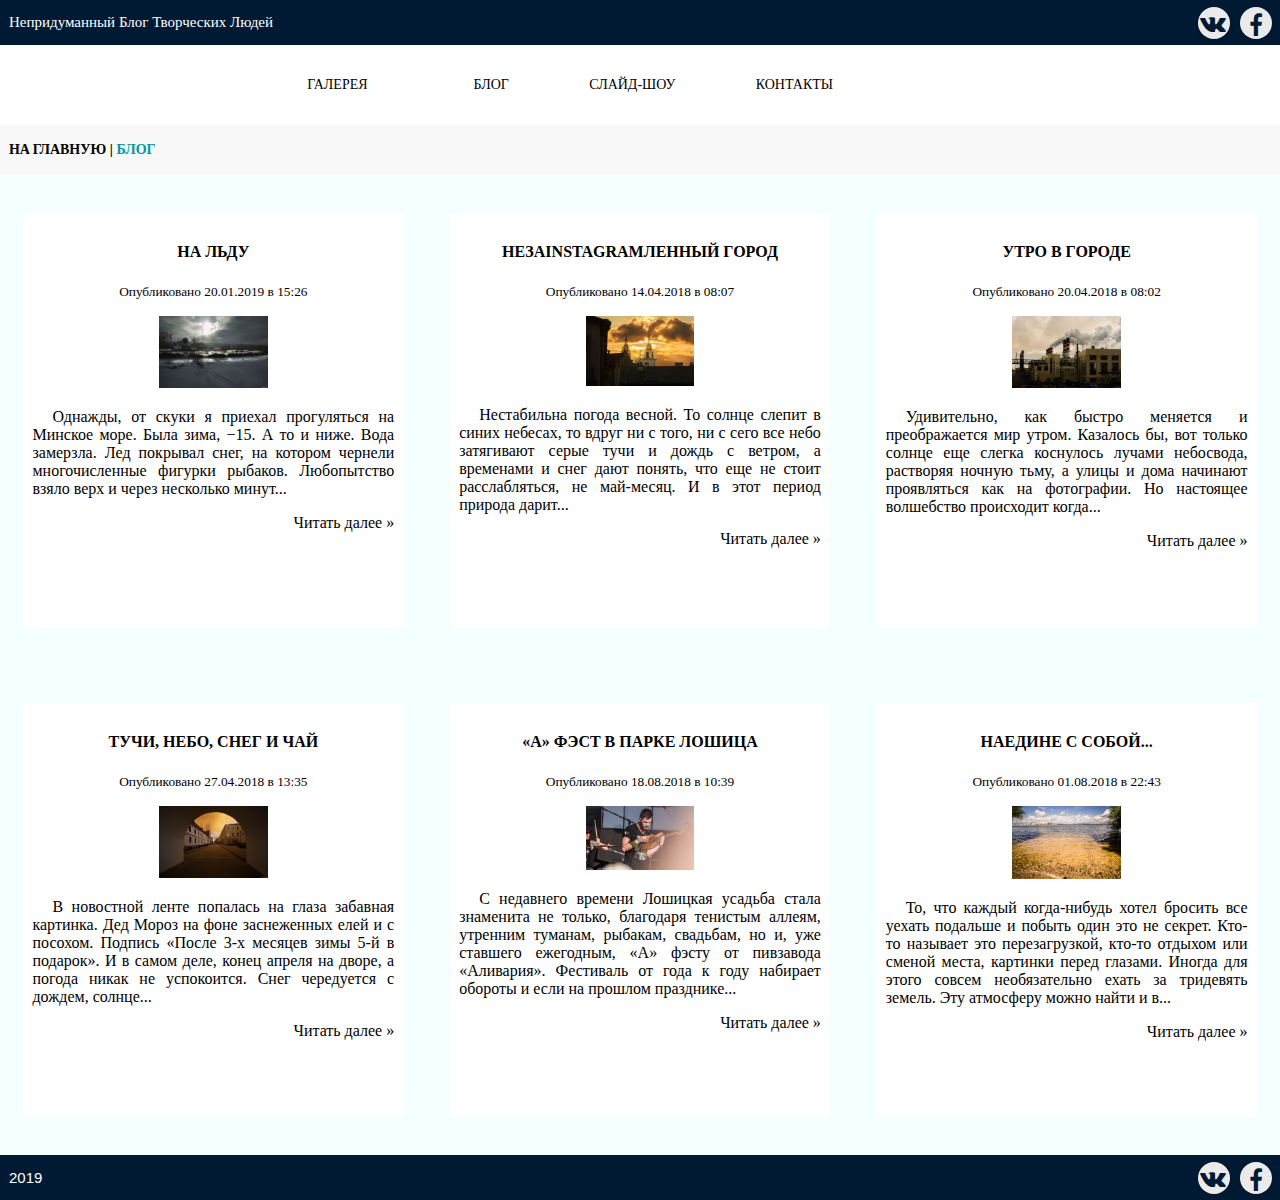
<file: blog.html>
<!DOCTYPE html>
<html lang="ru">

<head>
    <meta charset="utf-8">
    <meta name="viewport" content="width=device-width, initial-scale=1.0">
    <title>Photoblog | Blog</title>
    <link href="assets/css/blog.css" rel="stylesheet" type="text/css" />
    <link href="https://maxcdn.bootstrapcdn.com/font-awesome/4.7.0/css/font-awesome.min.css" rel="stylesheet" integrity="sha384-wvfXpqpZZVQGK6TAh5PVlGOfQNHSoD2xbE+QkPxCAFlNEevoEH3Sl0sibVcOQVnN" crossorigin="anonymous">
</head>

<body class="desktop">

    <input type="checkbox" id="hmt" class="hidden-menu-ticker">
    <label class="btn-menu" for="hmt">
  <span class="first"></span>
  <span class="second"></span>
  <span class="third"></span>
</label>
    <ul class="hidden-menu">
        <li><a href="gallery.html" class="hidden-menu_vcl">ГАЛЕРЕЯ</a></li>
        <li><a href="blog.html" class="hidden-menu_vcl">БЛОГ</a></li>
        <li><a href="slide.html" class="hidden-menu_vcl">СЛАЙД-ШОУ</a></li>
        <li><a href="contacts.html" class="hidden-menu_vcl">КОНТАКТЫ</a></li>
        <li>
            <div class="social facebook">
                <a href="https://www.facebook.com/pg/olegrybalka75/posts/" target="_blank"><i class="fa fa-facebook fa-2x"></i></a>
            </div>
            <div class="social vk">
                <a href="https://vk.com/id267634159" target="_blank"><i class="fa fa-vk fa-2x"></i></a>
            </div>
        </li>
    </ul>

    <header class="hidden-header">
        <h1>Непридуманный Блог Творческих Людей</h1>
    </header>

    <header class="headinfo">
        <div class="headinfo__all headinfo-name">Непридуманный Блог Творческих Людей</div>
        <div class="headinfo__all headinfo-social_links">
            <div class="social facebook">
                <a href="https://www.facebook.com/pg/olegrybalka75/posts/" target="_blank"><i class="fa fa-facebook fa-2x"></i></a>
            </div>
            <div class="social vk">
                <a href="https://vk.com/id267634159" target="_blank"><i class="fa fa-vk fa-2x"></i></a>
            </div>
        </div>
    </header>

    <div class="menu">
        <div class="menu__all menu-logo">
        </div>
        <div class="menu__all menu-list">
            <div class="menu-list__gallery link-hover"><a href="gallery.html">ГАЛЕРЕЯ</a></div>
            <div class="menu-list__blog link-hover"><a href="blog.html">БЛОГ</a></div>
            <div class="menu-list__slideshow link-hover"><a href="slide.html">СЛАЙД-ШОУ</a></div>
            <div class="menu-list__contacts link-hover"><a href="contacts.html">КОНТАКТЫ</a></div>
        </div>
    </div>

    <div class="home">
        <a href="index.html" class="gohome">НA ГЛАВНУЮ</a> | <span class="home_color">БЛОГ</span>
    </div>

    <div class="preblog-hidden">
        <div class="preblog-text">
            <h4>НА ЛЬДУ</h4>
            <p><small>Опубликовано 20.01.2019 в 15:26</small></p>
            <img src="assets/img/blog6.jpg" class="blog3-img" title="Замерзшее море" ; alt="Замерзшее море" ;>
            <p style="text-align: justify; text-indent: 20px;">Однажды, от скуки я приехал прогуляться на Минское море. Была зима, &minus;15. А то и ниже. Вода замерзла. Лед покрывал снег, на котором чернели многочисленные фигурки рыбаков. Любопытство взяло верх и через несколько минут я уже бодро и уверенно
                двигался по &laquo;водной&raquo; глади... Помню увлекся и зашел довольно далеко. Миновав крупное, рыбацкое сообщество остановился и обернулся...</p>
            <p class="readnext"><a href="bl-nl.html" class="gogallery" title="Перейти к публикации">Читать далее &raquo;</a></p>
        </div>
    </div>

    <div class="preblog-hidden">
        <div class="preblog-text">
            <h4>НЕЗАINSTAGRAMЛЕННЫЙ ГОРОД</h4>
            <p><small>Опубликовано 14.04.2018 в 08:07</small></p>
            <img src="assets/img/blog4-1.jpg" class="blog-img" title="Закат" ; alt="Закат" ;>
            <p style="text-align: justify; text-indent: 20px;">Нестабильна погода весной. То солнце слепит в синих небесах, то вдруг ни с того, ни с сего все небо затягивают серые тучи и дождь с ветром, а временами и снег дают понять, что еще не стоит расслабляться, не май-месяц. И в этот период природа
                дарит невероятные, по красоте и колориту небесные картины...</p>
            <p class="readnext"><a href="bl-ng.html" class="gogallery" title="Перейти к публикации">Читать далее &raquo;</a></p>
        </div>
    </div>

    <div class="preblog-hidden">
        <div class="preblog-text">
            <h4>УТРО В ГОРОДЕ</h4>
            <p><small>Опубликовано 20.04.2018 в 08:02</small></p>
            <img src="assets/img/blog5.jpg" class="blog2-img" title="Дым" ; alt="Дым" ;>
            <p style="text-align: justify; text-indent: 20px;">Удивительно, как быстро меняется и преображается мир утром. Казалось бы, вот только солнце еще слегка коснулось лучами небосвода, растворяя ночную тьму, а улицы и дома начинают проявляться как на фотографии. Но настоящее волшебство происходит
                когда... </p>
            <p class="readnext"><a href="bl-ug.html" class="gogallery" title="Перейти к публикации">Читать далее &raquo;</a></p>
        </div>
    </div>

    <div class="preblog-hidden">
        <div class="preblog-text">
            <h4>ТУЧИ, НЕБО, СНЕГ И ЧАЙ</h4>
            <p><small>Опубликовано 27.04.2018 в 13:35</small></p>
            <img src="assets/img/blog1.jpg" class="blog-img" title="Туча" ; alt="Туча" ;>
            <p style="text-align: justify; text-indent: 20px;">В новостной ленте попалась на глаза забавная картинка. Дед Мороз на фоне заснеженных елей и с посохом. Подпись &laquo;После 3-х месяцев зимы 5-й в подарок&raquo;. И в самом деле, конец апреля на дворе, а погода никак не успокоится. Снег чередуется с дождем,
                солнце то прогревает воздух то прячется за облака... </p>
            <p class="readnext"><a href="bl-clouds.html" class="gogallery" title="Перейти к публикации">Читать далее &raquo;</a></p>
        </div>
    </div>

    <div class="preblog-hidden">
        <div class="preblog-text">
            <h4>&laquo;А&raquo; ФЭСТ В ПАРКЕ ЛОШИЦА</h4>
            <p><small>Опубликовано 18.08.2018 в 10:39</small></p>
            <img src="assets/img/blog3-1.jpg" class="blog2-img" title="&laquo;А&raquo; Фэст" ; alt="&laquo;А&raquo; Фэст" ;>
            <p style="text-align: justify; text-indent: 20px;">С недавнего времени Лошицкая усадьба стала знаменита не только, благодаря тенистым аллеям, утренним туманам, рыбакам, свадьбам, но и, уже ставшего ежегодным, &laquo;А&raquo; фэсту от пивзавода &laquo;Аливария&raquo;. Фестиваль от года к году набирает обороты и если
                на прошлом празднике...</p>
            <p class="readnext"><a href="bl-a.html" class="gogallery" title="Перейти к публикации">Читать далее &raquo;</a></p>
        </div>
    </div>

    <div class="preblog-hidden">
        <div class="preblog-text">
            <h4>НАЕДИНЕ С СОБОЙ...</h4>
            <p><small>Опубликовано 01.08.2018 в 22:43</small></p>
            <img src="assets/img/blog3-6.jpg" class="blog3-img" title="Минское море" ; alt="Минское море" ;>
            <p style="text-align: justify; text-indent: 20px;">То, что каждый когда-нибудь хотел бросить все уехать подальше и побыть один это не секрет. Кто-то называет это перезагрузкой, кто-то отдыхом или сменой места, картинки перед глазами. Иногда для этого совсем необязательно ехать за тридевять
                земель. Эту атмосферу можно найти и в...</p>
            <p class="readnext"><a href="bl-ns.html" class="gogallery" title="Перейти к публикации">Читать далее &raquo;</a></p>
        </div>
    </div>

    <div class="preblog_box">
        <div class="preblog">
            <div class="preblog-text">
                <h4>НА ЛЬДУ</h4>
                <p><small>Опубликовано 20.01.2019 в 15:26</small></p>
                <img src="assets/img/blog6.jpg" class="blog3-img" title="Замерзшее море" ; alt="Замерзшее море" ;>
                <p style="text-align: justify; text-indent: 20px;">Однажды, от скуки я приехал прогуляться на Минское море. Была зима, &minus;15. А то и ниже. Вода замерзла. Лед покрывал снег, на котором чернели многочисленные фигурки рыбаков. Любопытство взяло верх и через несколько минут...
                </p>
                <p class="readnext"><a href="bl-nl.html" class="gogallery" title="Перейти к публикации">Читать далее &raquo;</a></p>
            </div>
        </div>
        
        <div class="preblog">
        <div class="preblog-text">
            <h4>НЕЗАINSTAGRAMЛЕННЫЙ ГОРОД</h4>
            <p><small>Опубликовано 14.04.2018 в 08:07</small></p>
            <img src="assets/img/blog4-1.jpg" class="blog-img" title="Закат" ; alt="Закат" ;>
            <p style="text-align: justify; text-indent: 20px;">Нестабильна погода весной. То солнце слепит в синих небесах, то вдруг ни с того, ни с сего все небо затягивают серые тучи и дождь с ветром, а временами и снег дают понять, что еще не стоит расслабляться, не май-месяц. И в этот период природа
                дарит...</p>
            <p class="readnext"><a href="bl-ng.html" class="gogallery" title="Перейти к публикации">Читать далее &raquo;</a></p>
        </div>
    </div>

         <div class="preblog">
        <div class="preblog-text">
            <h4>УТРО В ГОРОДЕ</h4>
            <p><small>Опубликовано 20.04.2018 в 08:02</small></p>
            <img src="assets/img/blog5.jpg" class="blog2-img" title="Дым" ; alt="Дым" ;>
            <p style="text-align: justify; text-indent: 20px;">Удивительно, как быстро меняется и преображается мир утром. Казалось бы, вот только солнце еще слегка коснулось лучами небосвода, растворяя ночную тьму, а улицы и дома начинают проявляться как на фотографии. Но настоящее волшебство происходит
                когда... </p>
            <p class="readnext"><a href="bl-ug.html" class="gogallery" title="Перейти к публикации">Читать далее &raquo;</a></p>
        </div>
    </div>
        
        <div class="preblog">
            <div class="preblog-text">
                <h4>НАЕДИНЕ С СОБОЙ...</h4>
                <p><small>Опубликовано 01.08.2018 в 22:43</small></p>
                <img src="assets/img/blog3-6.jpg" class="blog3-img" title="Минское море" ; alt="Минское море" ;>
                <p style="text-align: justify; text-indent: 20px;">То, что каждый когда-нибудь хотел бросить все уехать подальше и побыть один это не секрет. Кто-то называет это перезагрузкой, кто-то отдыхом или сменой места, картинки перед глазами. Иногда для этого совсем необязательно ехать за тридевять
                    земель. Эту атмосферу можно найти и в...</p>
                <p class="readnext"><a href="bl-ns.html" class="gogallery" title="Перейти к публикации">Читать далее &raquo;</a></p>
            </div>
        </div>
    </div>

    <div class="preblog_box">
        <div class="preblog">
            <div class="preblog-text">
                <h4>ТУЧИ, НЕБО, СНЕГ И ЧАЙ</h4>
                <p><small>Опубликовано 27.04.2018 в 13:35</small></p>
                <img src="assets/img/blog1.jpg" class="blog-img" title="Туча" ; alt="Туча" ;>
                <p style="text-align: justify; text-indent: 20px;">В новостной ленте попалась на глаза забавная картинка. Дед Мороз на фоне заснеженных елей и с посохом. Подпись &laquo;После 3-х месяцев зимы 5-й в подарок&raquo;. И в самом деле, конец апреля на дворе, а погода никак не успокоится. Снег чередуется
                    с дождем, солнце... </p>
                <p class="readnext"><a href="bl-clouds.html" class="gogallery" title="Перейти к публикации">Читать далее &raquo;</a></p>
            </div>
        </div>
        <div class="preblog">

            <div class="preblog-text">
                <h4>&laquo;А&raquo; ФЭСТ В ПАРКЕ ЛОШИЦА</h4>
                <p><small>Опубликовано 18.08.2018 в 10:39</small></p>
                <img src="assets/img/blog3-1.jpg" class="blog2-img" title="&laquo;А&raquo; Фэст" ; alt="&laquo;А&raquo; Фэст" ;>
                <p style="text-align: justify; text-indent: 20px;">С недавнего времени Лошицкая усадьба стала знаменита не только, благодаря тенистым аллеям, утренним туманам, рыбакам, свадьбам, но и, уже ставшего ежегодным, &laquo;А&raquo; фэсту от пивзавода &laquo;Аливария&raquo;. Фестиваль от года к году набирает обороты
                    и если на прошлом празднике...</p>
                <p class="readnext"><a href="bl-a.html" class="gogallery" title="Перейти к публикации">Читать далее &raquo;</a></p>
            </div>

        </div>
        <div class="preblog">
            <div class="preblog-text">
                <h4>НАЕДИНЕ С СОБОЙ...</h4>
                <p><small>Опубликовано 01.08.2018 в 22:43</small></p>
                <img src="assets/img/blog3-6.jpg" class="blog3-img" title="Минское море" ; alt="Минское море" ;>
                <p style="text-align: justify; text-indent: 20px;">То, что каждый когда-нибудь хотел бросить все уехать подальше и побыть один это не секрет. Кто-то называет это перезагрузкой, кто-то отдыхом или сменой места, картинки перед глазами. Иногда для этого совсем необязательно ехать за тридевять
                    земель. Эту атмосферу можно найти и в...</p>
                <p class="readnext"><a href="bl-ns.html" class="gogallery" title="Перейти к публикации">Читать далее &raquo;</a></p>
            </div>
        </div>
    </div>

    <div class="footer">
        <div class="boost-btn">
            <a href="#">
                <div class="boost boost1"></div>
                <div class="boost boost2"></div>
            </a>
        </div>
    </div>

    <header class="endinfo">
        <div class="endinfo__all endinfo-name">2019
        </div>
        <div class="endinfo__all endinfo-social_links">
            <div class="social facebook">
                <a href="https://www.facebook.com/pg/olegrybalka75/posts/" target="_blank"><i class="fa fa-facebook fa-2x"></i></a>
            </div>
            <div class="social vk">
                <a href="https://vk.com/id267634159" target="_blank"><i class="fa fa-vk fa-2x"></i></a>
            </div>
        </div>
    </header>

</body>

</html>
</file>
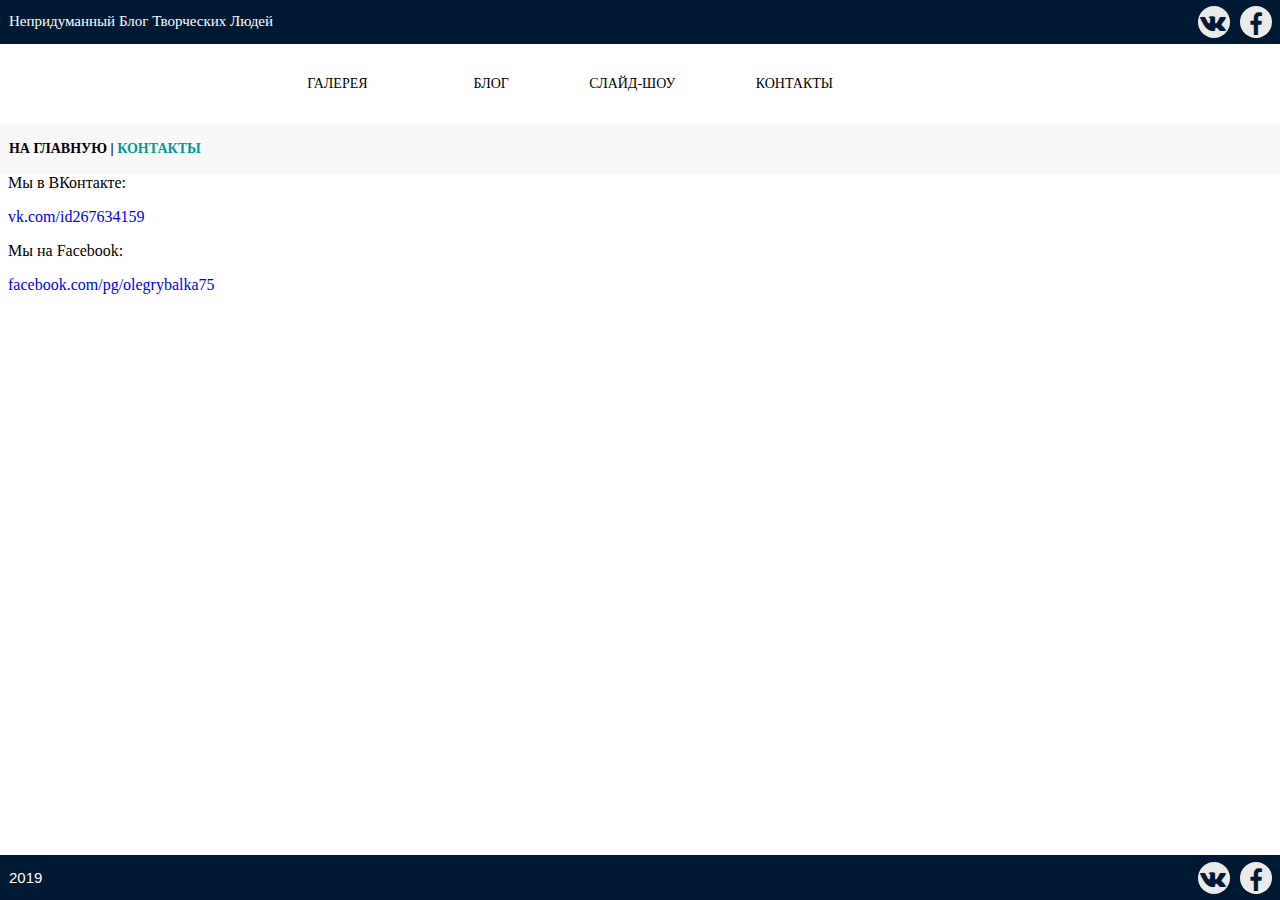
<file: contacts.html>
<!DOCTYPE html>
<html lang="ru">

<head>
    <meta charset="utf-8">
    <meta name="viewport" content="width=device-width, initial-scale=1.0">
    <title>Photoblog | Contacts</title>
    <link href="assets/css/contacts.css" rel="stylesheet" type="text/css" />
    <link href="https://maxcdn.bootstrapcdn.com/font-awesome/4.7.0/css/font-awesome.min.css" rel="stylesheet" integrity="sha384-wvfXpqpZZVQGK6TAh5PVlGOfQNHSoD2xbE+QkPxCAFlNEevoEH3Sl0sibVcOQVnN" crossorigin="anonymous">
</head>

<body class="desktop">

    <input type="checkbox" id="hmt" class="hidden-menu-ticker">
    <label class="btn-menu" for="hmt">
  <span class="first"></span>
  <span class="second"></span>
  <span class="third"></span>
</label>
    <ul class="hidden-menu">
        <li><a href="gallery.html" class="hidden-menu_vcl">ГАЛЕРЕЯ</a></li>
        <li><a href="blog.html" class="hidden-menu_vcl">БЛОГ</a></li>
        <li><a href="slide.html" class="hidden-menu_vcl">СЛАЙД-ШОУ</a></li>
        <li><a href="contacts.html" class="hidden-menu_vcl">КОНТАКТЫ</a></li>
        <li>
            <div class="social facebook">
                <a href="https://www.facebook.com/pg/olegrybalka75/posts/" target="_blank"><i class="fa fa-facebook fa-2x"></i></a>
            </div>
            <div class="social vk">
                <a href="https://vk.com/id267634159" target="_blank"><i class="fa fa-vk fa-2x"></i></a>
            </div>
        </li>
    </ul>

    <header class="hidden-header">
        <h1>Непридуманный Блог Творческих Людей</h1>
    </header>

    <header class="headinfo">
        <div class="headinfo__all headinfo-name">Непридуманный Блог Творческих Людей</div>
        <div class="headinfo__all headinfo-social_links">
            <div class="social facebook">
                <a href="https://www.facebook.com/pg/olegrybalka75/posts/" target="_blank"><i class="fa fa-facebook fa-2x"></i></a>
            </div>
            <div class="social vk">
                <a href="https://vk.com/id267634159" target="_blank"><i class="fa fa-vk fa-2x"></i></a>
            </div>
        </div>
    </header>

    <div class="menu">
        <div class="menu__all menu-logo">
        </div>
        <div class="menu__all menu-list">
            <div class="menu-list__gallery link-hover"><a href="gallery.html">ГАЛЕРЕЯ</a></div>
            <div class="menu-list__blog link-hover"><a href="blog.html">БЛОГ</a></div>
            <div class="menu-list__slideshow link-hover"><a href="slide.html">СЛАЙД-ШОУ</a></div>
            <div class="menu-list__contacts link-hover"><a href="contacts.html">КОНТАКТЫ</a></div>
        </div>
    </div>
    <div class="home"><a href="index.html" class="gohome">НА ГЛАВНУЮ</a> | <span class="home_color">КОНТАКТЫ</span></div>

       <header class="endinfo">
        <div class="endinfo__all endinfo-name">2019
        </div>
        <div class="endinfo__all endinfo-social_links">
            <div class="social facebook">
                <a href="https://www.facebook.com/pg/olegrybalka75/posts/" target="_blank"><i class="fa fa-facebook fa-2x"></i></a>
            </div>
            <div class="social vk">
                <a href="https://vk.com/id267634159" target="_blank"><i class="fa fa-vk fa-2x"></i></a>
            </div>
        </div>
    </header>

<p>Мы в ВКонтакте:</p>
<p><a href="https://vk.com/id267634159" class="vk-contacts" title="Связь с нами в ВКонтакте">vk.com/id267634159</a></p>

<p>Мы на Facebook:</p>
<p><a href="https://www.facebook.com/pg/olegrybalka75/posts/" class="fc-contacts" title="Связь с нами на Facebook">facebook.com/pg/olegrybalka75</a></p>

</body>

</html>
</file>
<file: assets/css/bl-clouds.css>
.desktop {
    margin: 0;
    padding: 0;
}

p {
    padding-left: 8px;
    padding-right: 8px;
}

/*Хедер*/

.headinfo {
    /*outline: solid 2px darkblue;*/
    display: block;
    width: 100%;
    height: 45px;
    float: left;
    background-color: #001a33;
    font-family: Poppins, sans-serif;
    /*Выбрать шрифт*/
    color: white;
    font-size: 15px;
    margin-top: -17px;
}

.headinfo__all {
    /*outline: solid 2px red;*/
    float: left;
    height: 45px;
    line-height: 45px;
    overflow: hidden;
}

.headinfo-name {
    width: 69.3%;
    font-family: 'Amatic SC', cursive;
    padding-left: 0.7%;
}

.headinfo-social_links {
    width: 30%;
}

.social a {
    text-align: center;
    vertical-align: middle;
    font-size: 12px;
    width: 22px;
    height: 22px;
    float: right;
    background: #fff;
    box-shadow: 0 2px 4px rgba(0, 0, 0, 0.15), inset 0 0 50px rgba(0, 0, 0, 0.1);
    border-radius: 50%;
    color: #001a33;
    padding: 5px;
    margin: 8px 8px 0px 2px;
    position: relative;
    top: -1px;
}

.fa-facebook {
    position: relative;
    top: -4px;
}

.fa-vk {
    position: relative;
    top: -6px;
    left: -3px;
}

.facebook a:hover {
    background: #3b5998;
    color: #fff;
}

.vk a:hover {
    background: #5d84ae;
    color: #fff;
}

/*Спрятанный хедер*/

.hidden-menu {
    display: none;
    position: fixed;
    list-style: none;
    padding: 10px;
    margin: 0;
    box-sizing: border-box;
    width: 200px;
    background-color: #f4ffff;
    height: 100%;
    top: 0;
    right: -200px;
    transition: left .2s;
    z-index: 2;
    -webkit-transform: translateZ(0);
    -webkit-backface-visibility: hidden;
}

.hidden-menu-ticker {
    display: none;
}

.btn-menu {
    display: none;
    color: #fff;
    background-color: #001a33;
    padding: 5px;
    position: absolute;
    top: 5px;
    right: 0;
    cursor: pointer;
    transition: left .23s;
    z-index: 3;
    width: 25px;
    -webkit-transform: translateZ(0);
    -webkit-backface-visibility: hidden;

}

.btn-menu span {
    display: none;
    height: 5px;
    background-color: #fff;
    margin: 5px 0 0;
    transition: all .1s linear .23s;
    position: relative;
}

.btn-menu span.first {
    margin-top: 0;
}

.hidden-menu-ticker:checked~.btn-menu {
    right: 0;
}

.hidden-menu-ticker:checked~.hidden-menu {
    right: 0;
}

.hidden-menu-ticker:checked~.btn-menu span.first {
    -webkit-transform: rotate(45deg);
    top: 10px;
}

.hidden-menu-ticker:checked~.btn-menu span.second {
    opacity: 0;
}

.hidden-menu-ticker:checked~.btn-menu span.third {
    -webkit-transform: rotate(-45deg);
    top: -10px;
}

.hidden-header {
    display: none;
    background-color: #001a33;
    color: #fff;
    text-align: left;
    padding: 5px;
    height: 33px;
    line-height: 33px;
    overflow: hidden;
}

h1 {
    margin: 0;
    padding: 0;
    font-size: 14px;
    font-family: 'Amatic SC', cursive;
}

.hidden-menu_vcl {
    text-decoration: none;
    color: black;
    font-weight: bold;
    line-height: 4;
    font-size: 15px;
}

.hidden-menu_vcl:hover {
    color: #009999;
}

/*Меню*/

.menu {
    width: 100%;
    height: 80px;
    float: left;
    font-size: 14px;
}

.menu__all {
    outline: solid 2px transparent;
    float: left;
    height: 80px;
    line-height: 80px;
    overflow: hidden;
}

.menu-logo {
    width: 20%;
}

.menu-list {
    width: 80%;
}

.menu-list__gallery {
    outline: solid 2px transparent;
    height: 40px;
    line-height: 40px;
    display: inline-block;
    padding: 0 4vw 0 4vw;
    color: black;
}

.menu-list__gallery:hover {
    cursor: pointer;
    color: #009999;
}

.menu-list__blog {
    outline: solid 2px transparent;
    height: 40px;
    display: inline-block;
    line-height: 40px;
    padding: 0 4vw 0 4vw;
}

.menu-list__blog:hover {
    cursor: pointer;
    color: #009999;
}

.menu-list__slideshow {
    outline: solid 2px transparent;
    height: 40px;
    display: inline-block;
    line-height: 40px;
    padding: 0 2vw 0 2vw;
}

.menu-list__slideshow:hover {
    cursor: pointer;
    color: #009999;
}

.menu-list__contacts {
    outline: solid 2px transparent;
    height: 40px;
    display: inline-block;
    line-height: 40px;
    padding: 0 4vw 0 4vw;
}

.menu-list__contacts:hover {
    cursor: pointer;
    color: #009999;
}

.link-hover a {
    display: inline-block;
    color: black;
    line-height: 1.5;
    text-decoration: none;
    cursor: pointer;
    position: relative;
}

.link-hover a:hover {
    color: #009999;
}

.link-hover a:after {
    display: block;
    content: "";
    background-color: #009999;
    height: 2px;
    width: 0%;
    left: 50%;
    position: absolute;
    -webkit-transition: width .2s ease-in-out;
    -moz--transition: width .2s ease-in-out;
    transition: width .2s ease-in-out;
    -webkit-transform: translateX(-50%);
    -moz-transform: translateX(-50%);
    transform: translateX(-50%);
}

.link-hover a:hover:after,
.link-hover a:focus:after {
    width: 100%;
}

/*Переход на главную страницу*/

.home {
    width: 99.3%;
    height: 50px;
    line-height: 50px;
    background-color: rgba(38, 38, 38, 0.03);
    float: left;
    font-weight: bold;
    font-size: 14px;
    padding-left: 0.7%;
}

.gohome {
    text-decoration: none;
    color: black;
}

.gohome:hover {
    color: #808080;
}

.home_color {
    color: #009999;
}

img {
    width: 60%;
}

.clouds-img {
    text-align: center;
}

/*Ускоритель*/

.footer {
    width: 100%;
    display: none;
    background-color: #ebebeb;
    opacity: 0.38;
    position: fixed;
    bottom: 0;
    height: 40px;
    text-align: center;
    font-size: 25px;
    z-index: 2;
}

.boost-btn {
    cursor: pointer;
    width: 16px;
    height: 15px;
    margin: 16.5px auto;
    transform: rotate(-45deg);
    z-index: 2;
    position: relative;
}

.boost {
    width: 12px;
    height: 12px;
    border: 1px solid;
    border-left: none;
    border-bottom: none;
}

.boost-btn:hover {
    color: red;
}

.boost2 {
    position: absolute;
    top: 3px;
}

.boost1 {
    position: absolute;
    right: 0;
}

/*Подвал*/

.endinfo {
    /*outline: solid 2px darkblue;*/
    display: block;
    width: 100%;
    height: 45px;
    float: left;
    background-color: #001a33;
    font-family: Poppins, sans-serif;
    /*Выбрать шрифт*/
    color: white;
    font-size: 15px;
}

.endinfo__all {
    /*outline: solid 2px red;*/
    float: left;
    height: 45px;
    line-height: 45px;
    overflow: hidden;
}

.endinfo-name {
    width: 69.3%;
    padding-left: 0.7%;
}

.endinfo-social_links {
    width: 30%;
    text-align: right;
}

@media screen and (min-width: 0px) and (max-width: 640px) {

    .headinfo,
    .endinfo,
    .menu {
        display: none;
    }

    .hidden-menu,
    .btn-menu,
    .hidden-header,
    .btn-menu span,
    .footer {
        display: block;
    }

    .desktop {
        font-size: 0.91em;
    }

    .fa-vk {
        top: -3px;
    }

    .fa-facebook {
        top: -1px;
    }

    .home {
        height: 33px;
        line-height: 33px;
    }
    
    img {
        width: 100%;
    }

}
</file>
<file: assets/css/blog.css>
.desktop {
    margin: 0;
    padding: 0;
}


/*Хедер*/

.headinfo {
    /*outline: solid 2px darkblue;*/
    display: block;
    width: 100%;
    height: 45px;
    float: left;
    background-color: #001a33;
    font-family: Poppins, sans-serif;
    /*Выбрать шрифт*/
    color: white;
    font-size: 15px;
}

.headinfo__all {
    /*outline: solid 2px red;*/
    float: left;
    height: 45px;
    line-height: 45px;
    overflow: hidden;
}

.headinfo-name {
    width: 69.3%;
    font-family: 'Amatic SC', cursive;
    padding-left: 0.7%;
}

.headinfo-social_links {
    width: 30%;
}

.social a {
    text-align: center;
    vertical-align: middle;
    font-size: 12px;
    width: 22px;
    height: 22px;
    float: right;
    background: #fff;
    box-shadow: 0 2px 4px rgba(0, 0, 0, 0.15), inset 0 0 50px rgba(0, 0, 0, 0.1);
    border-radius: 50%;
    color: #001a33;
    padding: 5px;
    margin: 8px 8px 0px 2px;
    position: relative;
    top: -1px;
}

.fa-facebook {
    position: relative;
    top: -4px;
}

.fa-vk {
    position: relative;
    top: -6px;
    left: -3px;
}

.facebook a:hover {
    background: #3b5998;
    color: #fff;
}

.vk a:hover {
    background: #5d84ae;
    color: #fff;
}

/*Спрятанный хедер*/

.hidden-menu {
    display: none;
    position: fixed;
    list-style: none;
    padding: 10px;
    margin: 0;
    box-sizing: border-box;
    width: 200px;
    background-color: #f4ffff;
    height: 100%;
    top: 0;
    right: -200px;
    transition: left .2s;
    z-index: 2;
    -webkit-transform: translateZ(0);
    -webkit-backface-visibility: hidden;
}

.hidden-menu-ticker {
    display: none;
}

.btn-menu {
    position: absolute;
    display: none;
    color: #fff;
    background-color: #001a33;
    padding: 5px;
    top: 5px;
    right: 0;
    cursor: pointer;
    transition: left .23s;
    z-index: 3;
    width: 25px;
    -webkit-transform: translateZ(0);
    -webkit-backface-visibility: hidden;

}

.btn-menu span {
    display: none;
    height: 5px;
    background-color: #fff;
    margin: 5px 0 0;
    transition: all .1s linear .23s;
    position: relative;
}

.btn-menu span.first {
    margin-top: 0;
}

.hidden-menu-ticker:checked~.btn-menu {
    right: 0;
}

.hidden-menu-ticker:checked~.hidden-menu {
    right: 0;
}

.hidden-menu-ticker:checked~.btn-menu span.first {
    -webkit-transform: rotate(45deg);
    top: 10px;
}

.hidden-menu-ticker:checked~.btn-menu span.second {
    opacity: 0;
}

.hidden-menu-ticker:checked~.btn-menu span.third {
    -webkit-transform: rotate(-45deg);
    top: -10px;
}

.hidden-header {
    display: none;
    background-color: #001a33;
    color: #fff;
    text-align: left;
    height: 43px;
    line-height: 43px;
    overflow: hidden;
    padding-left: 5px;
}

h1 {
    margin: 0;
    padding: 0;
    font-size: 14px;
    font-family: 'Amatic SC', cursive;
}

.hidden-menu_vcl {
    text-decoration: none;
    color: black;
    font-weight: bold;
    line-height: 4;
    font-size: 15px;
}

.hidden-menu_vcl:hover {
    color: #009999;
}

/*Меню*/

.menu {
    /*outline: solid 2px darkblue;*/
    width: 100%;
    height: 80px;
    float: left;
    font-size: 14px;
}

.menu__all {
    outline: solid 2px transparent;
    float: left;
    height: 80px;
    line-height: 80px;
    overflow: hidden;
}

.menu-logo {
    width: 20%;
}

.menu-list {
    width: 80%;
}

.menu-list__gallery {
    outline: solid 2px transparent;
    height: 40px;
    line-height: 40px;
    display: inline-block;
    padding: 0 4vw 0 4vw;
    color: black;
}

.menu-list__gallery:hover {
    cursor: pointer;
    color: #009999;
}

.menu-list__blog {
    outline: solid 2px transparent;
    height: 40px;
    display: inline-block;
    line-height: 40px;
    padding: 0 4vw 0 4vw;
}

.menu-list__blog:hover {
    cursor: pointer;
    color: #009999;
}

.menu-list__slideshow {
    outline: solid 2px transparent;
    height: 40px;
    display: inline-block;
    line-height: 40px;
    padding: 0 2vw 0 2vw;
}

.menu-list__slideshow:hover {
    cursor: pointer;
    color: #009999;
}

.menu-list__contacts {
    outline: solid 2px transparent;
    height: 40px;
    display: inline-block;
    line-height: 40px;
    padding: 0 4vw 0 4vw;
}

.menu-list__contacts:hover {
    cursor: pointer;
    color: #009999;
}

.link-hover a {
    display: inline-block;
    color: black;
    line-height: 1.5;
    text-decoration: none;
    cursor: pointer;
    position: relative;
}

.link-hover a:hover {
    color: #009999;
}

.link-hover a:after {
    display: block;
    content: "";
    background-color: #009999;
    height: 2px;
    width: 0%;
    left: 50%;
    position: absolute;
    -webkit-transition: width .2s ease-in-out;
    -moz--transition: width .2s ease-in-out;
    transition: width .2s ease-in-out;
    -webkit-transform: translateX(-50%);
    -moz-transform: translateX(-50%);
    transform: translateX(-50%);
}

.link-hover a:hover:after,
.link-hover a:focus:after {
    width: 100%;
}

/*Переход на главную страницу*/

.home {
    width: 99.3%;
    height: 50px;
    line-height: 50px;
    background-color: rgba(38, 38, 38, 0.03);
    float: left;
    font-weight: bold;
    font-size: 14px;
    padding-left: 0.7%;
}

.gohome {
    text-decoration: none;
    color: black;
}

.gohome:hover {
    color: #808080;
}

.home_color {
    color: #009999;
}

/*Предпросмотр из блога*/

.gogallery {
    text-decoration: none;
    color: black;
}

.gogallery:hover {
    color: #009999;
}

.preblog_box {
    outline: solid 2px transparent;
    width: 100%;
    height: 490px;
    float: left;
    display: block;
}

.preblog {
    outline: solid 2px transparent;
    background-color: #f4ffff;
    width: calc(100% / 3);
    height: 490px;
    float: left;
    top: 0;
    left: 0;
    display: flex;
    align-items: center;
    align-content: center;
    justify-content: center;
    overflow: hidden;
}

.preblog-text {
    outline: solid 2px transparent;
    border-radius: 1%;
    background-color: #ffffff;
    width: 89%;
    height: 415px;
    float: left;
    overflow: hidden;
    box-sizing: border-box;
    padding: 9px;
    text-align: center;
}

.preblog-text:hover {
    box-shadow: 0 14px 28px rgba(0, 0, 0, 0.25), 0 10px 10px rgba(0, 0, 0, 0.22);
}

.blog-img {
    width: 55%;
}

.blog2-img {
    width: 60%;
}

.blog3-img {
    width: 54%;
}

.readnext {
    cursor: pointer;
    text-align: right;
}

.readnext:hover {
    color: #009999;
}

.preblog-hidden {
    outline: 2px solid transparent;
    display: none;
    background-color: #f4ffff;
    width: 100%;
    height: 490px;
    float: left;
    top: 0;
    left: 0;
    align-items: center;
    align-content: center;
    justify-content: center;
    overflow: hidden;
}

/*Ускоритель*/

.footer {
    width: 100%;
    display: none;
    background-color: #ebebeb;
    opacity: 0.38;
    position: fixed;
    bottom: 0;
    height: 40px;
    text-align: center;
    font-size: 25px;
    z-index: 2;
}

.boost-btn {
    cursor: pointer;
    width: 16px;
    height: 15px;
    margin: 16.5px auto;
    transform: rotate(-45deg);
    z-index: 2;
    position: relative;
}

.boost {
    width: 12px;
    height: 12px;
    border: 1px solid;
    border-left: none;
    border-bottom: none;
}

.boost-btn:hover {
    color: red;
}

.boost2 {
    position: absolute;
    top: 3px;
}

.boost1 {
    position: absolute;
    right: 0;
}

/*Подвал*/

.endinfo {
    /*outline: solid 2px darkblue;*/
    display: block;
    width: 100%;
    height: 45px;
    float: left;
    background-color: #001a33;
    font-family: Poppins, sans-serif;
    /*Выбрать шрифт*/
    color: white;
    font-size: 15px;
}

.endinfo__all {
    /*outline: solid 2px red;*/
    float: left;
    height: 45px;
    line-height: 45px;
    overflow: hidden;
}

.endinfo-name {
    width: 69.3%;
    padding-left: 0.7%;
}

.endinfo-social_links {
    width: 30%;
    text-align: right;
}

@media screen and (min-width: 0px) and (max-width: 640px) {

    .headinfo,
    .endinfo,
    .menu,
    .preblog_box {
        display: none;
    }

    .hidden-menu,
    .btn-menu,
    .hidden-header,
    .btn-menu span,
    .footer {
        display: block;
    }

    .desktop {
        font-size: 0.81em;
    }

    .fa-vk {
        top: -3px;
    }

    .fa-facebook {
        top: -1px;
    }

    .home {
        height: 33px;
        line-height: 33px;
    }

    .preblog-hidden {
        display: flex;
    }

    .preblog-text {
        height: 450px;
    }
}

@media screen and (min-width: 641px) and (max-width: 900px) {

    .preblog_box {
        display: none;
    }

    .desktop {
        font-size: 0.91em;
    }

    .home {
        height: 33px;
        line-height: 33px;
    }

    .preblog-hidden {
        display: flex;
    }

    .preblog-text {
        height: 450px;
    }

    .blog-img {
        width: 40%;
    }

    .blog2-img {
        width: 45%;
    }

    .blog3-img {
        width: 39%;
    }
}

@media screen and (min-width: 1200px) {
    .blog-img {
        width: 30%;
    }

    .blog2-img {
        width: 30%;
    }

    .blog3-img {
        width: 30%;
    }
}
</file>
<file: assets/css/contacts.css>
.desktop {
    margin: 0;
    padding: 0;
}

p {
    padding-left: 8px;
}

/*Хедер*/

.headinfo {
    /*outline: solid 2px darkblue;*/
    display: block;
    width: 100%;
    height: 45px;
    float: left;
    background-color: #001a33;
    font-family: Poppins, sans-serif;
    /*Выбрать шрифт*/
    color: white;
    font-size: 15px;
    margin-top: -17px;
}

.headinfo__all {
    /*outline: solid 2px red;*/
    float: left;
    height: 45px;
    line-height: 45px;
    overflow: hidden;
}

.headinfo-name {
    width: 69.3%;
    font-family: 'Amatic SC', cursive;
    padding-left: 0.7%;
}

.headinfo-social_links {
    width: 30%;
}

.social a {
    text-align: center;
    vertical-align: middle;
    font-size: 12px;
    width: 22px;
    height: 22px;
    float: right;
    background: #fff;
    box-shadow: 0 2px 4px rgba(0, 0, 0, 0.15), inset 0 0 50px rgba(0, 0, 0, 0.1);
    border-radius: 50%;
    color: #001a33;
    padding: 5px;
    margin: 8px 8px 0px 2px;
    position: relative;
    top: -1px;
}

.fa-facebook {
    position: relative;
    top: -4px;
}

.fa-vk {
    position: relative;
    top: -6px;
    left: -3px;
}

.facebook a:hover {
    background: #3b5998;
    color: #fff;
}

.vk a:hover {
    background: #5d84ae;
    color: #fff;
}

/*Спрятанный хедер*/

.hidden-menu {
    display: none;
    position: fixed;
    list-style: none;
    padding: 10px;
    margin: 0;
    box-sizing: border-box;
    width: 200px;
    background-color: #f4ffff;
    height: 100%;
    top: 0;
    right: -200px;
    transition: left .2s;
    z-index: 2;
    -webkit-transform: translateZ(0);
    -webkit-backface-visibility: hidden;
}

.hidden-menu-ticker {
    display: none;
}

.btn-menu {
    display: none;
    color: #fff;
    background-color: #001a33;
    padding: 5px;
    position: absolute;
    top: 5px;
    right: 0;
    cursor: pointer;
    transition: left .23s;
    z-index: 3;
    width: 25px;
    -webkit-transform: translateZ(0);
    -webkit-backface-visibility: hidden;

}

.btn-menu span {
    display: none;
    height: 5px;
    background-color: #fff;
    margin: 5px 0 0;
    transition: all .1s linear .23s;
    position: relative;
}

.btn-menu span.first {
    margin-top: 0;
}

.hidden-menu-ticker:checked~.btn-menu {
    right: 0;
}

.hidden-menu-ticker:checked~.hidden-menu {
    right: 0;
}

.hidden-menu-ticker:checked~.btn-menu span.first {
    -webkit-transform: rotate(45deg);
    top: 10px;
}

.hidden-menu-ticker:checked~.btn-menu span.second {
    opacity: 0;
}

.hidden-menu-ticker:checked~.btn-menu span.third {
    -webkit-transform: rotate(-45deg);
    top: -10px;
}

.hidden-header {
    display: none;
    background-color: #001a33;
    color: #fff;
    text-align: left;
    padding: 5px;
    height: 33px;
    line-height: 33px;
    overflow: hidden;
}

h1 {
    margin: 0;
    padding: 0;
    font-size: 14px;
    font-family: 'Amatic SC', cursive;
}

.hidden-menu_vcl {
    text-decoration: none;
    color: black;
    font-weight: bold;
    line-height: 4;
    font-size: 15px;
}

.hidden-menu_vcl:hover {
    color: #009999;
}

/*Меню*/

.menu {
    width: 100%;
    height: 80px;
    float: left;
    font-size: 14px;
}

.menu__all {
    outline: solid 2px transparent;
    float: left;
    height: 80px;
    line-height: 80px;
    overflow: hidden;
}

.menu-logo {
    width: 20%;
}

.menu-list {
    width: 80%;
}

.menu-list__gallery {
    outline: solid 2px transparent;
    height: 40px;
    line-height: 40px;
    display: inline-block;
    padding: 0 4vw 0 4vw;
    color: black;
}

.menu-list__gallery:hover {
    cursor: pointer;
    color: #009999;
}

.menu-list__blog {
    outline: solid 2px transparent;
    height: 40px;
    display: inline-block;
    line-height: 40px;
    padding: 0 4vw 0 4vw;
}

.menu-list__blog:hover {
    cursor: pointer;
    color: #009999;
}

.menu-list__slideshow {
    outline: solid 2px transparent;
    height: 40px;
    display: inline-block;
    line-height: 40px;
    padding: 0 2vw 0 2vw;
}

.menu-list__slideshow:hover {
    cursor: pointer;
    color: #009999;
}

.menu-list__contacts {
    outline: solid 2px transparent;
    height: 40px;
    display: inline-block;
    line-height: 40px;
    padding: 0 4vw 0 4vw;
}

.menu-list__contacts:hover {
    cursor: pointer;
    color: #009999;
}

.link-hover a {
    display: inline-block;
    color: black;
    line-height: 1.5;
    text-decoration: none;
    cursor: pointer;
    position: relative;
}

.link-hover a:hover {
    color: #009999;
}

.link-hover a:after {
    display: block;
    content: "";
    background-color: #009999;
    height: 2px;
    width: 0%;
    left: 50%;
    position: absolute;
    -webkit-transition: width .2s ease-in-out;
    -moz--transition: width .2s ease-in-out;
    transition: width .2s ease-in-out;
    -webkit-transform: translateX(-50%);
    -moz-transform: translateX(-50%);
    transform: translateX(-50%);
}

.link-hover a:hover:after,
.link-hover a:focus:after {
    width: 100%;
}

/*Переход на главную страницу*/

.home {
    width: 99.3%;
    height: 50px;
    line-height: 50px;
    background-color: rgba(38, 38, 38, 0.03);
    float: left;
    font-weight: bold;
    font-size: 14px;
    padding-left: 0.7%;
}

.gohome {
    text-decoration: none;
    color: black;
}

.gohome:hover {
    color: #808080;
}

.home_color {
    color: #009999;
}


/*Ускоритель*/

.footer {
    width: 100%;
    display: none;
    background-color: #ebebeb;
    opacity: 0.38;
    position: fixed;
    bottom: 0;
    height: 40px;
    text-align: center;
    font-size: 25px;
    z-index: 2;
}

.boost-btn {
    cursor: pointer;
    width: 16px;
    height: 15px;
    margin: 16.5px auto;
    transform: rotate(-45deg);
    z-index: 2;
    position: relative;
}

.boost {
    width: 12px;
    height: 12px;
    border: 1px solid;
    border-left: none;
    border-bottom: none;
}

.boost-btn:hover {
    color: red;
}

.boost2 {
    position: absolute;
    top: 3px;
}

.boost1 {
    position: absolute;
    right: 0;
}

/*Подвал*/

.endinfo {
    /*outline: solid 2px darkblue;*/
    display: block;
    width: 100%;
    height: 45px;
    float: left;
    background-color: #001a33;
    font-family: Poppins, sans-serif;
    /*Выбрать шрифт*/
    color: white;
    font-size: 15px;
    position: fixed;
    left: 0;
    bottom: 0;
}

.endinfo__all {
    /*outline: solid 2px red;*/
    float: left;
    height: 45px;
    line-height: 45px;
    overflow: hidden;
}

.endinfo-name {
    width: 69.3%;
    padding-left: 0.7%;
}

.endinfo-social_links {
    width: 30%;
    text-align: right;
}

.vk-contacts,
.fc-contacts {
    text-decoration: none;
}

@media screen and (min-width: 0px) and (max-width: 640px) {

    .headinfo,
    .endinfo,
    .menu {
        display: none;
    }

    .hidden-menu,
    .btn-menu,
    .hidden-header,
    .btn-menu span,
    .footer {
        display: block;
    }

    .desktop {
        font-size: 0.91em;
    }

    .fa-vk {
        top: -3px;
    }

    .fa-facebook {
        top: -1px;
    }

    .home {
        height: 33px;
        line-height: 33px;
    }

}
</file>
